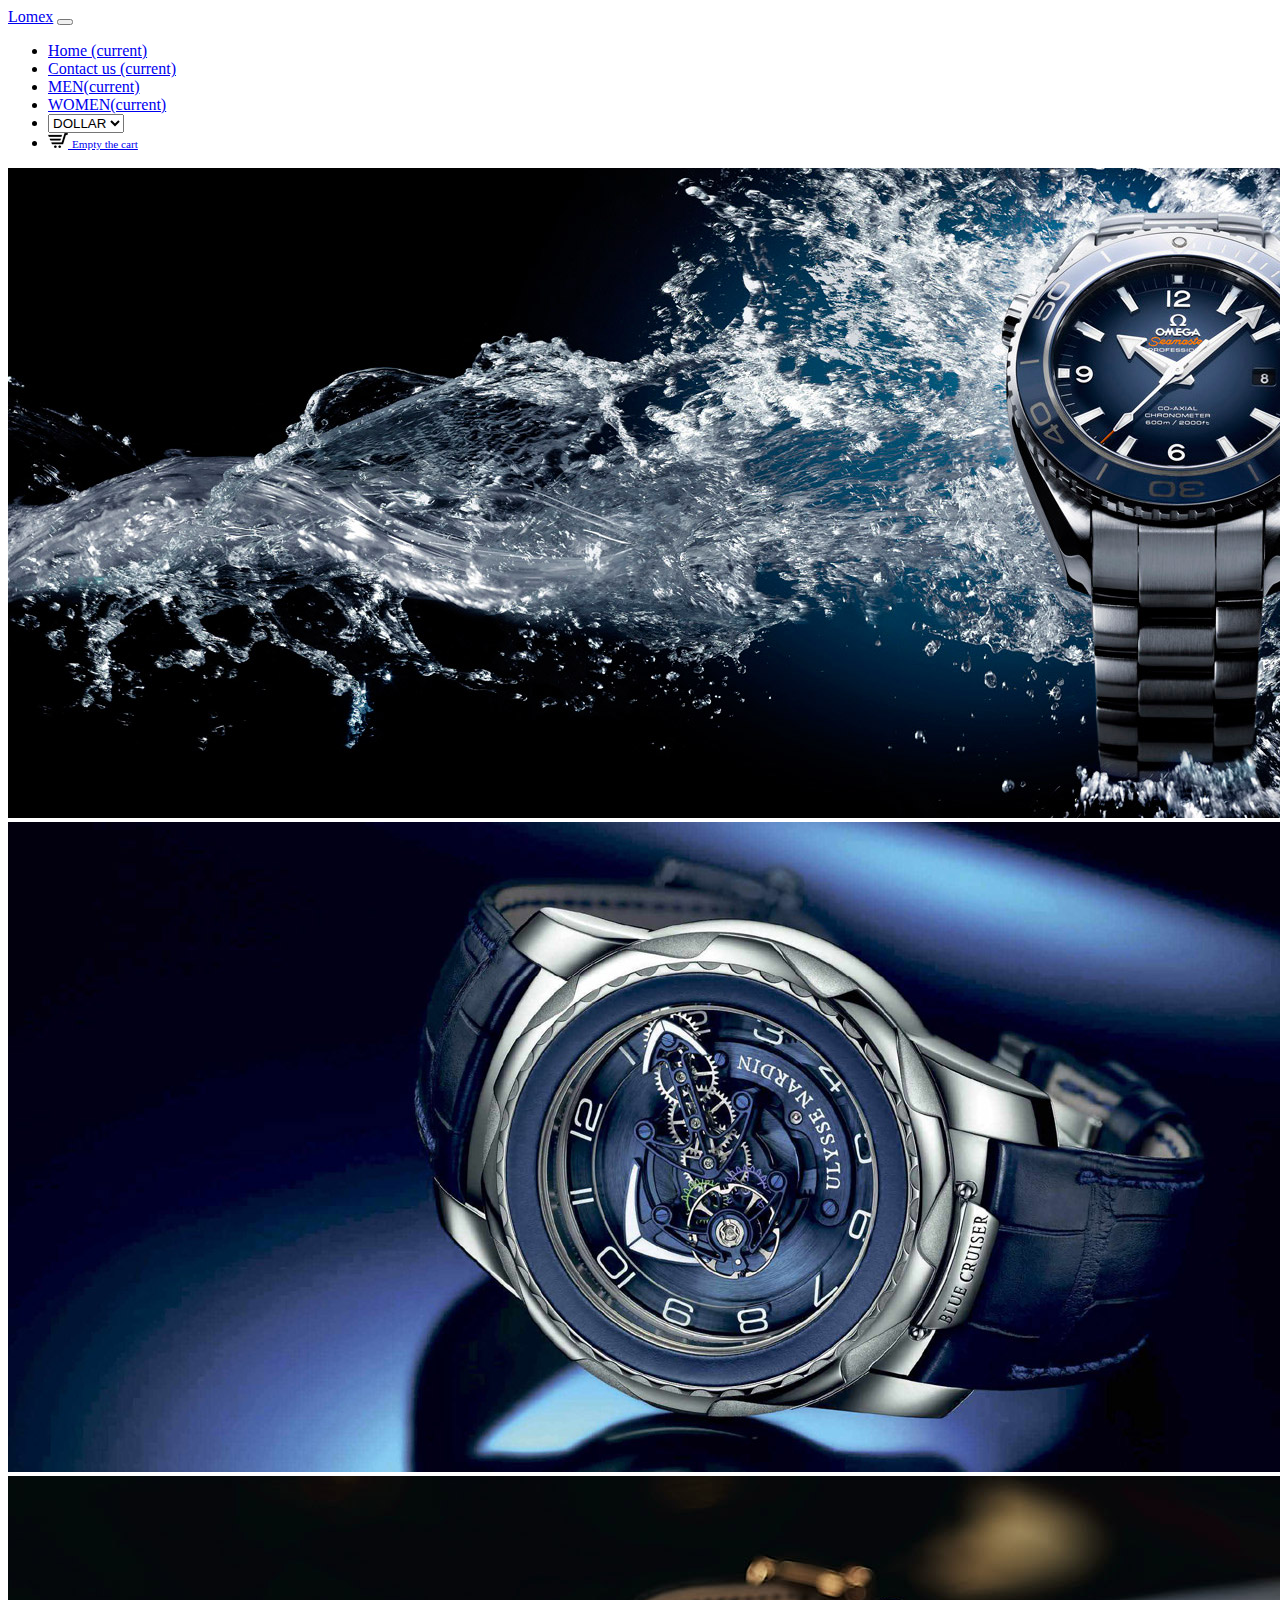
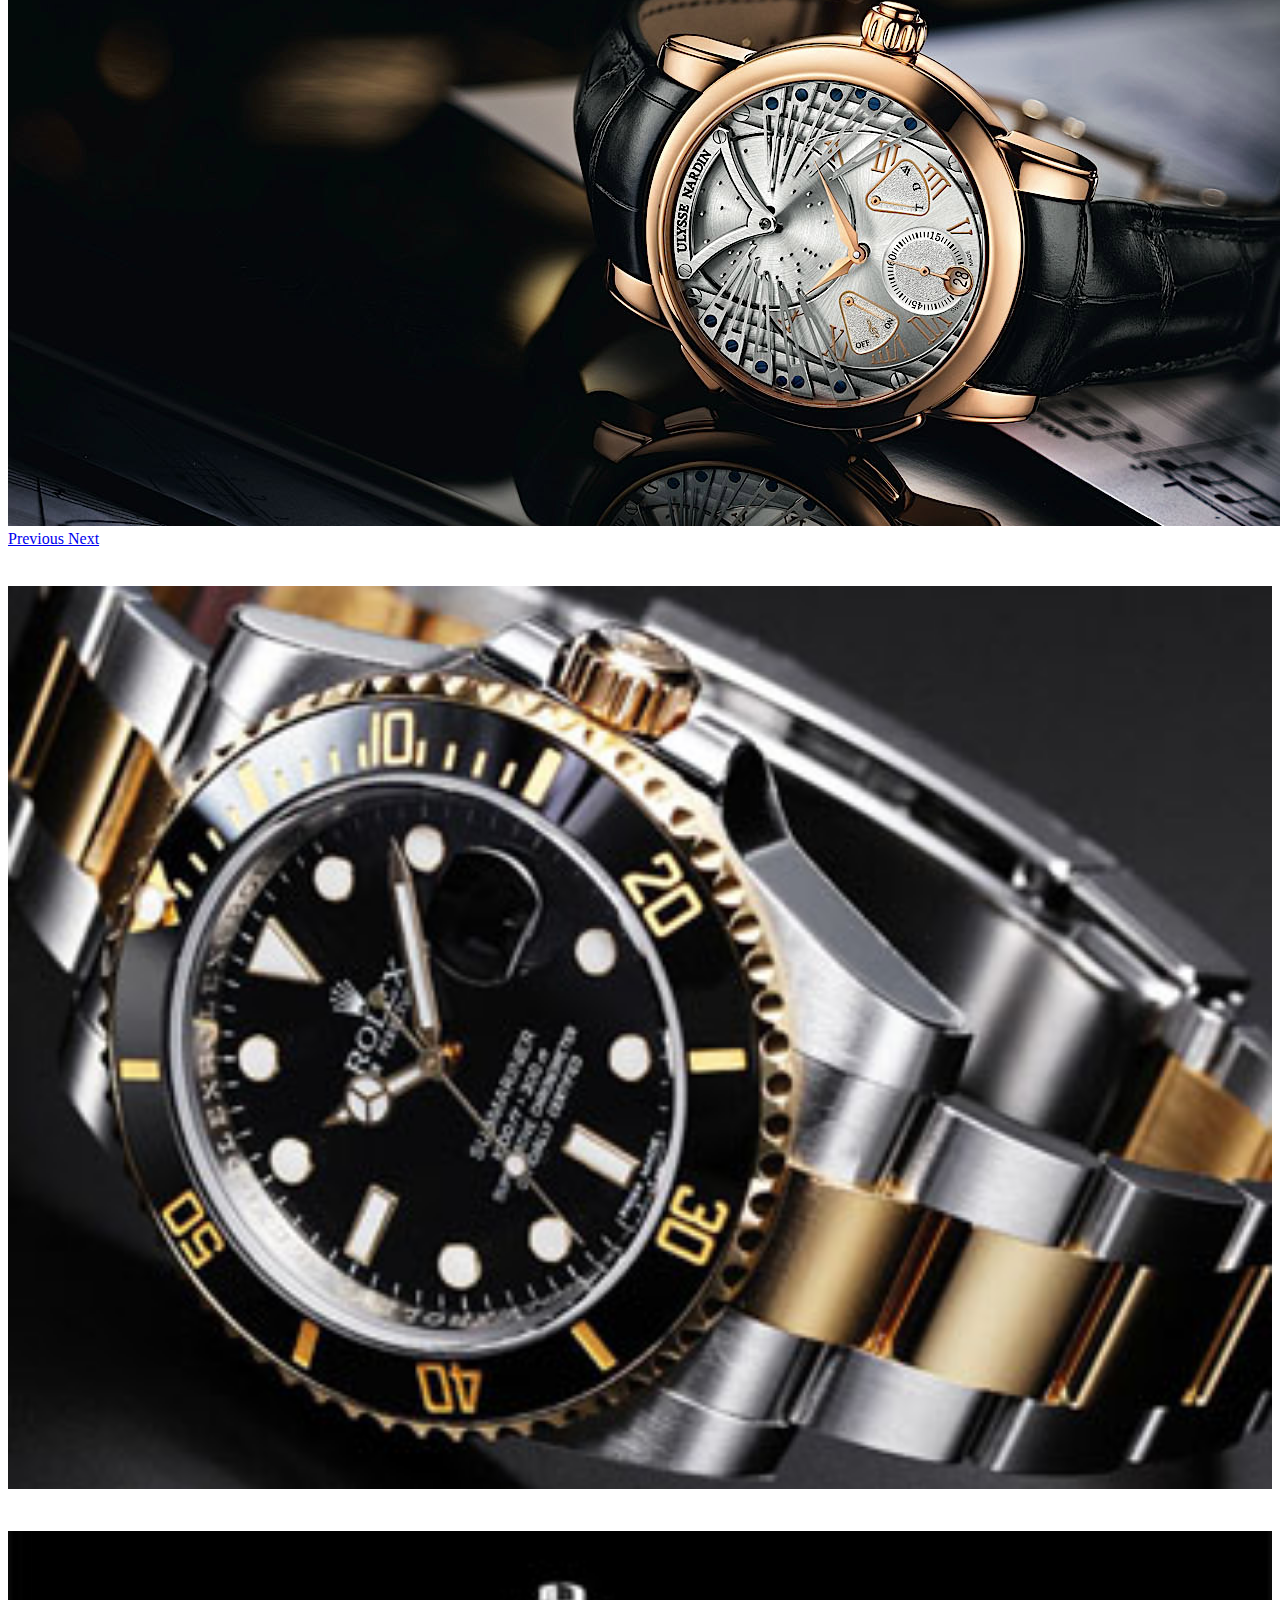
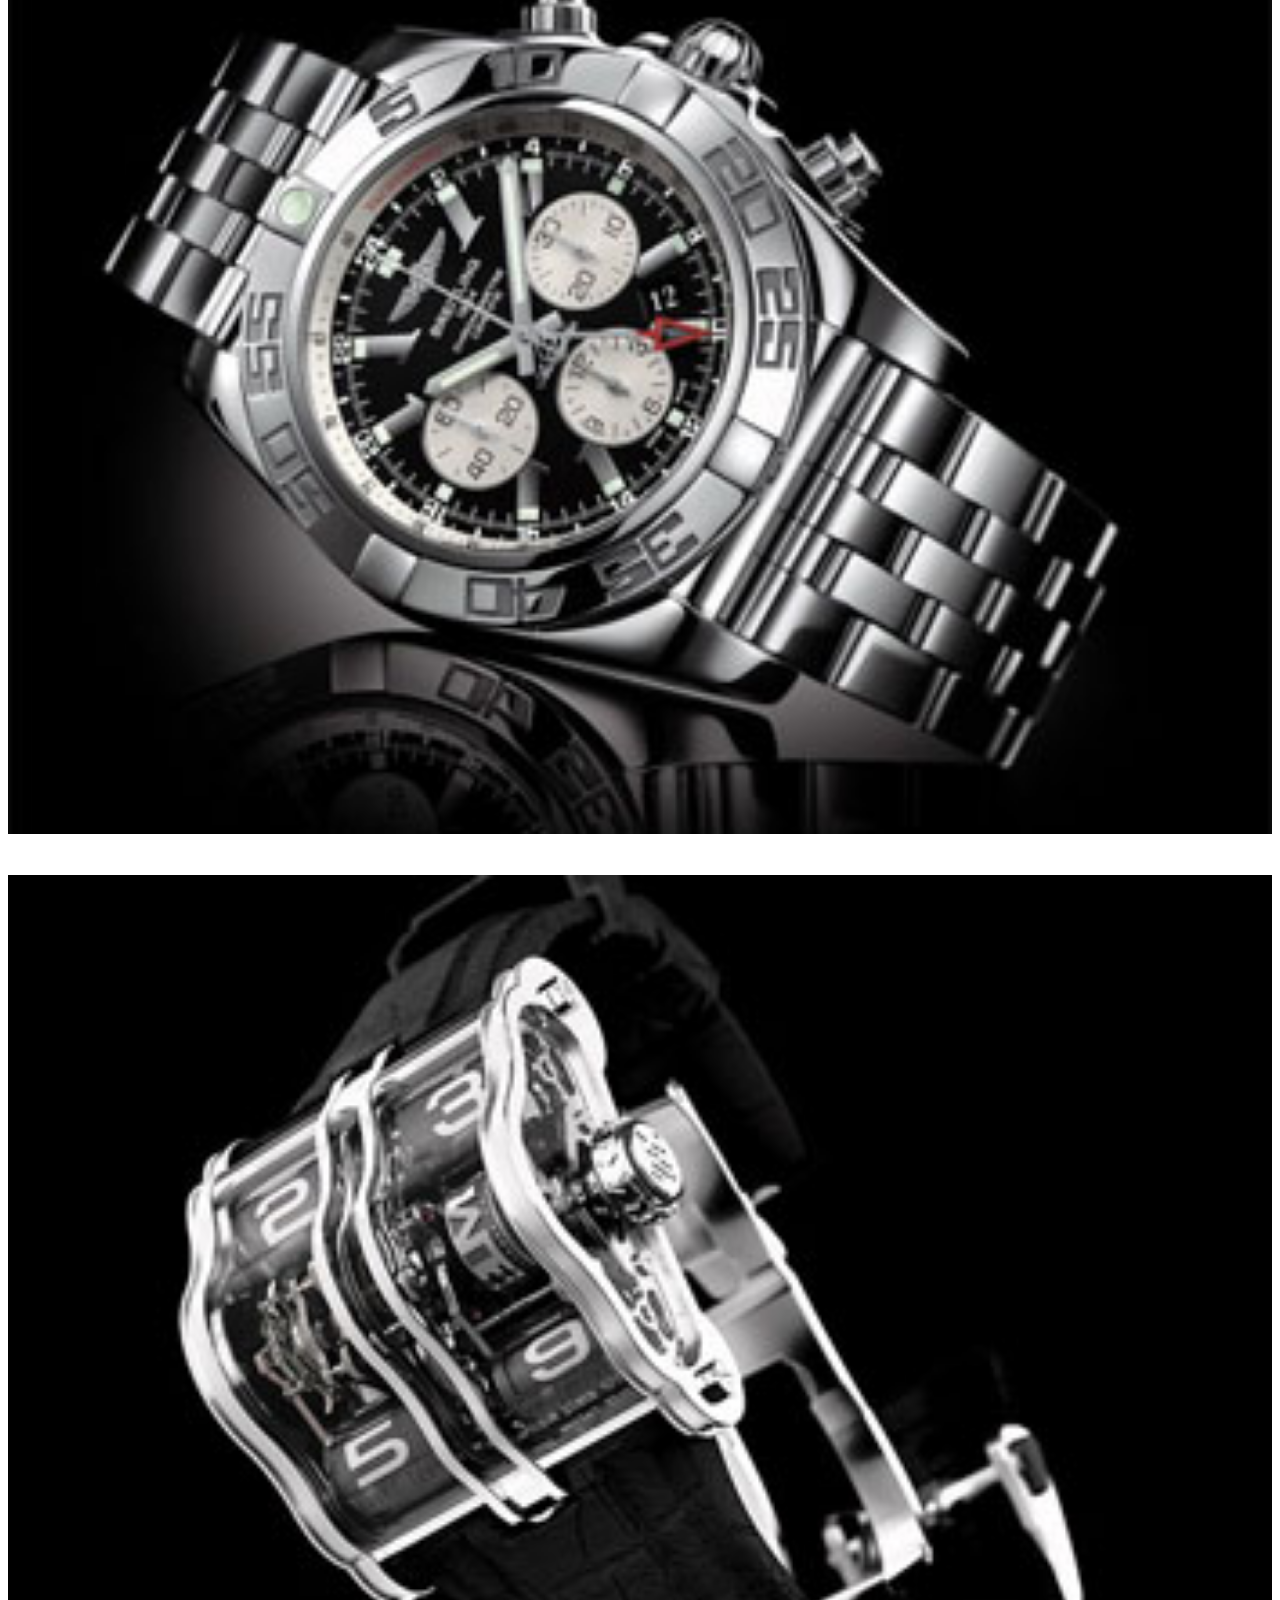
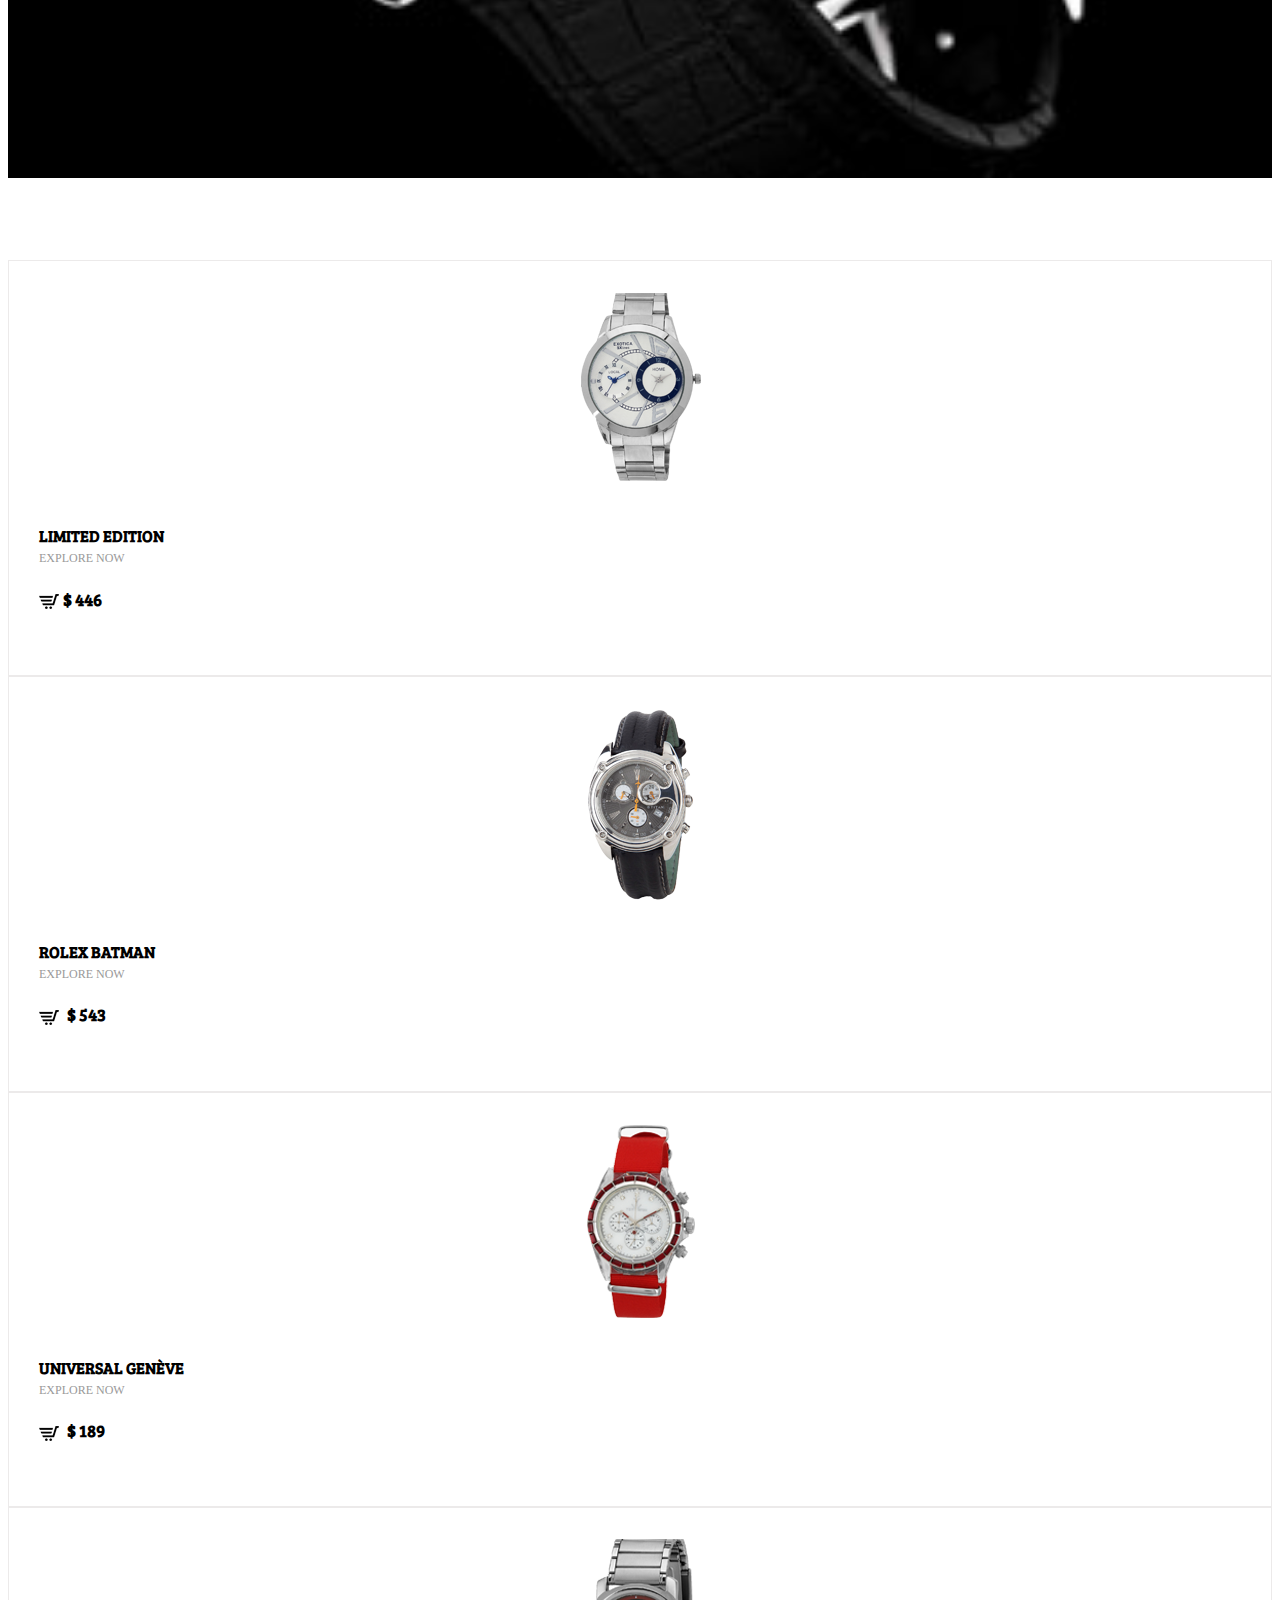
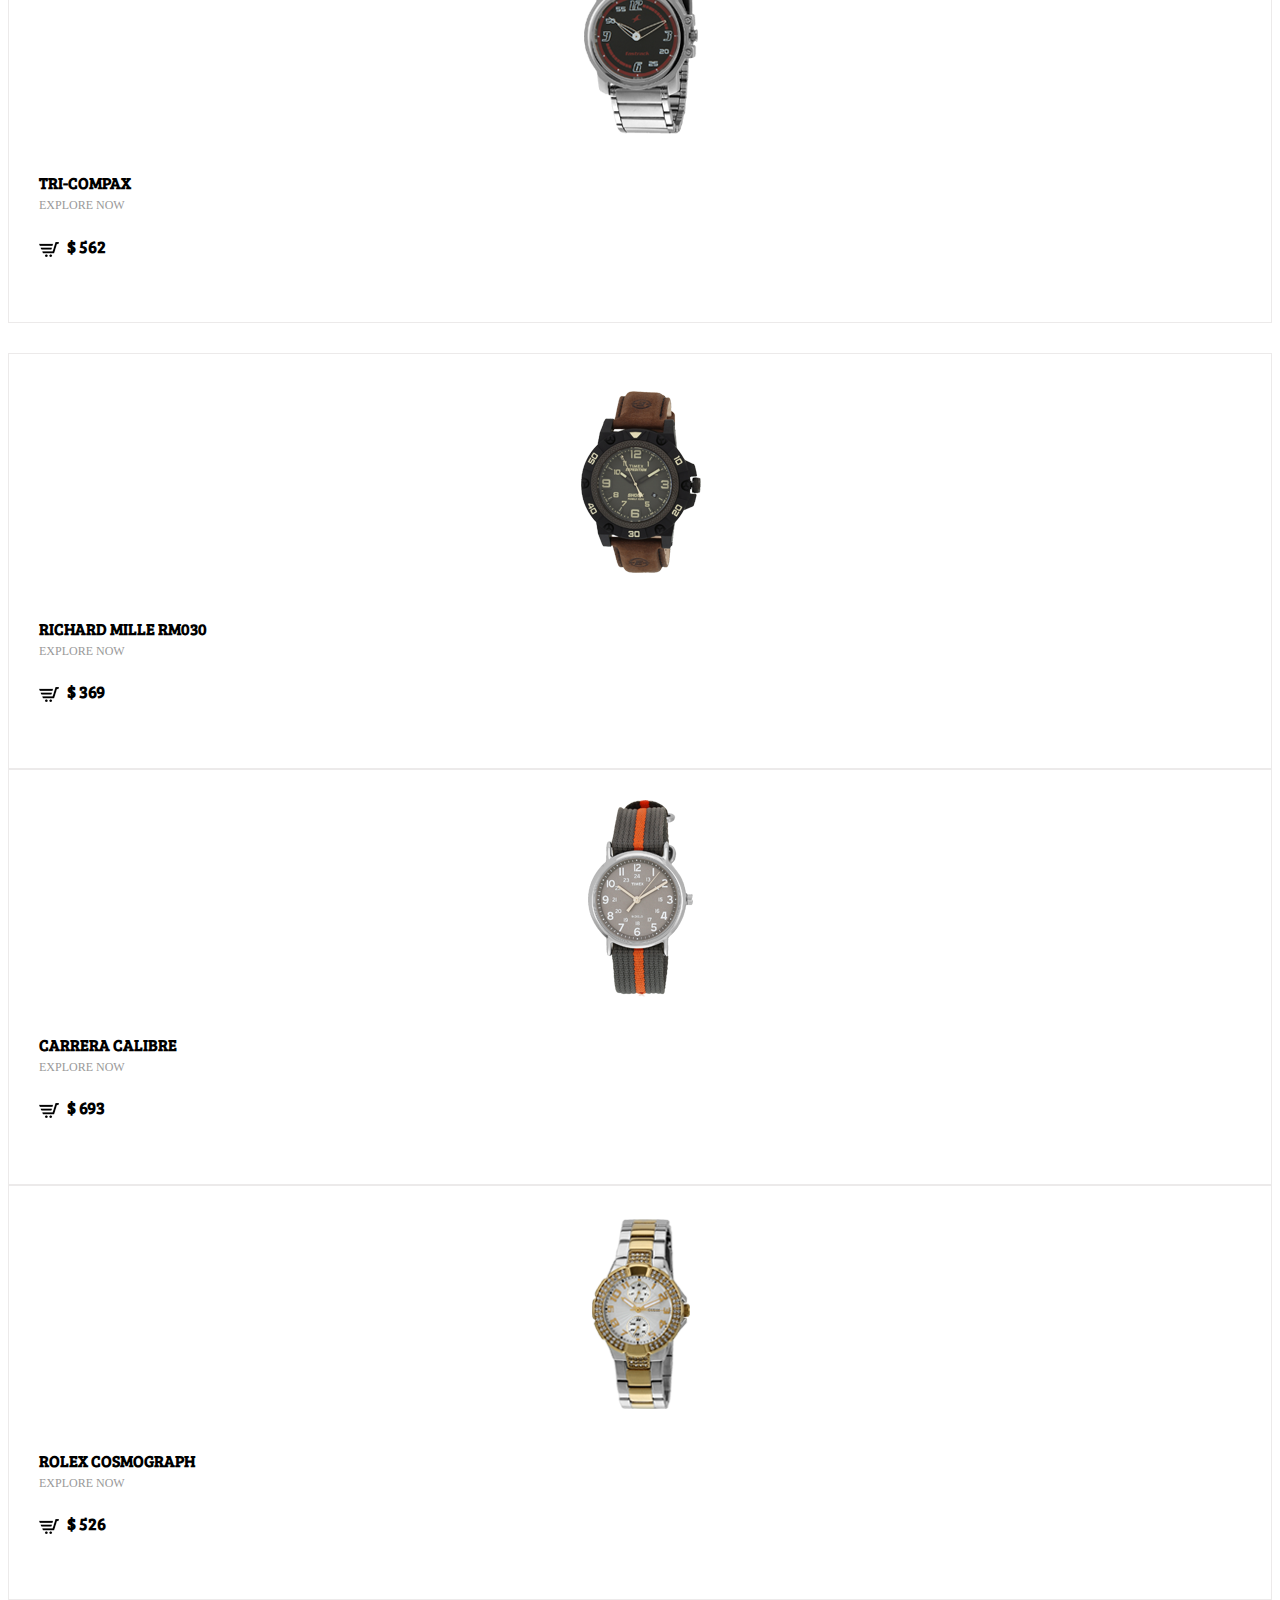
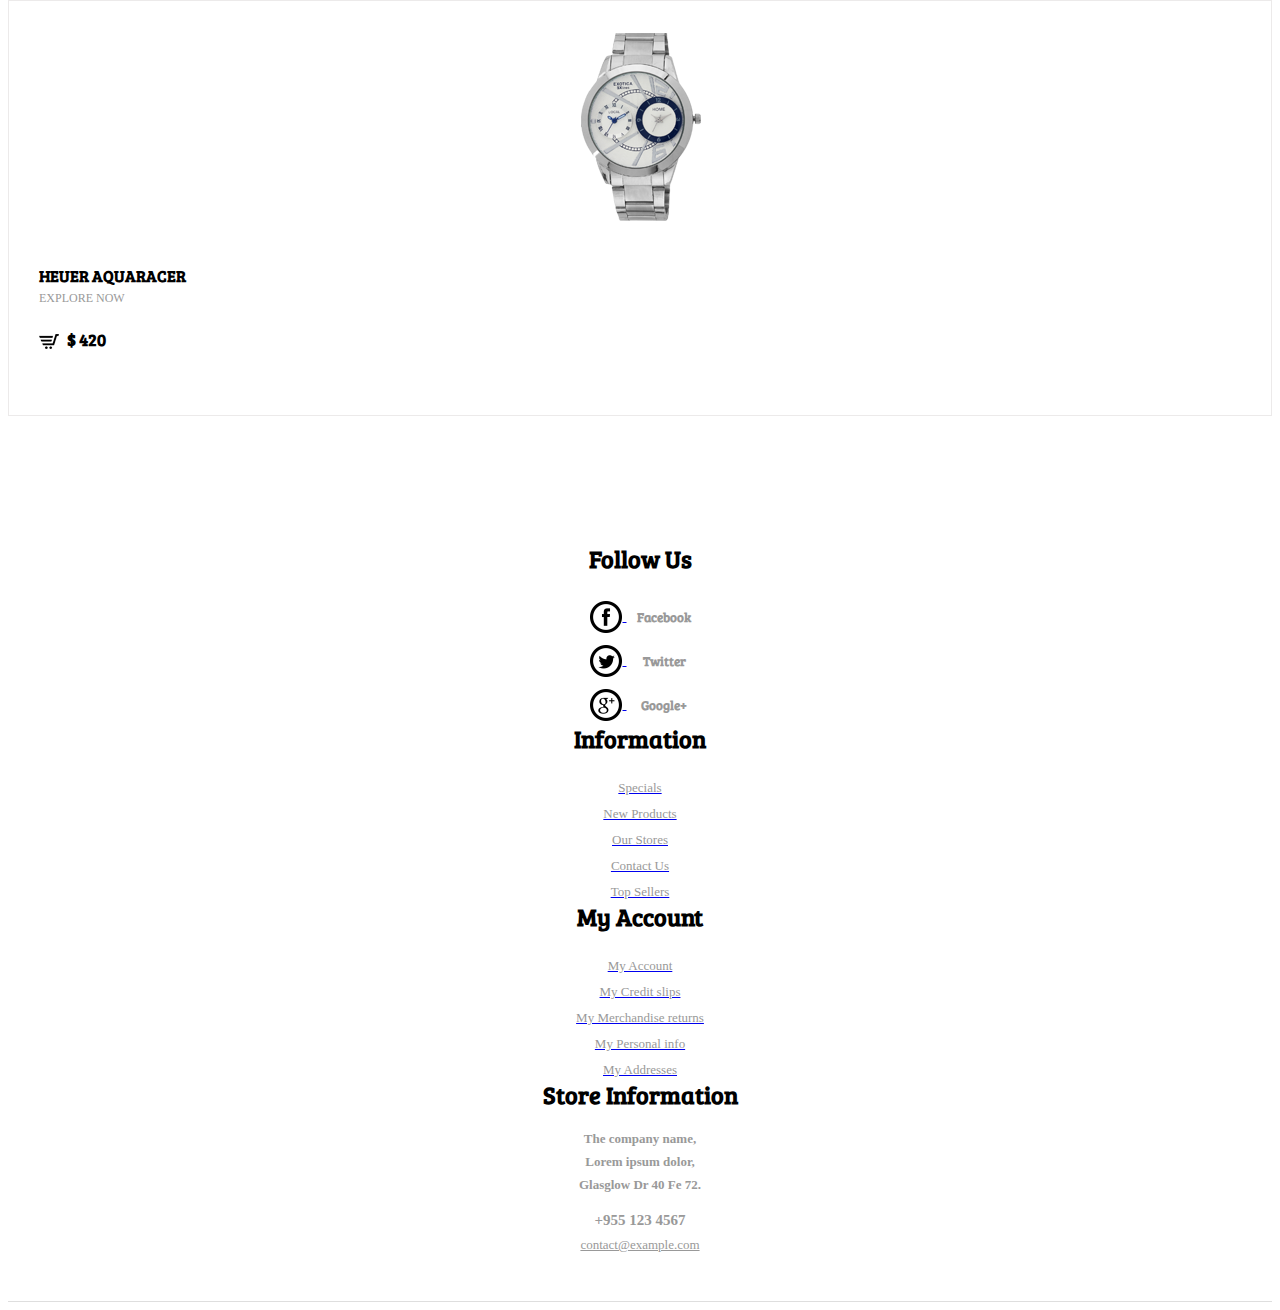
<file: index.html>
<!doctype html>
<html lang="en">

<head>
  <!-- Required meta tags -->
  <meta charset="utf-8">
  <meta name="viewport" content="width=device-width, initial-scale=1, shrink-to-fit=no">
  <!-- favicon -->
  <link rel="icon" href="images/favicon.ico">

  <!-- Bootstrap CSS -->
  <link rel="stylesheet" href="https://cdn.jsdelivr.net/npm/bootstrap@4.5.3/dist/css/bootstrap.min.css" integrity="sha384-TX8t27EcRE3e/ihU7zmQxVncDAy5uIKz4rEkgIXeMed4M0jlfIDPvg6uqKI2xXr2" crossorigin="anonymous">
  <link rel="stylesheet" href="css/style.css">
  <link href="https://fonts.googleapis.com/css2?family=Bree+Serif&display=swap" rel="stylesheet">
  <title>LOMEX</title>
</head>

<body>
  <p class="addcart"></p>

  <nav class="navbar navbar-expand-lg navbar-light bg-light">
    <a class="navbar-brand" href="#">Lomex</a>
    <button class="navbar-toggler" type="button" data-toggle="collapse" data-target="#navbarSupportedContent" aria-controls="navbarSupportedContent" aria-expanded="false" aria-label="Toggle navigation">
      <span class="navbar-toggler-icon"></span>
    </button>

    <div class="collapse navbar-collapse" id="navbarSupportedContent">
      <ul class="navbar-nav ml-auto">
        <li class="nav-item active">
          <a class="nav-link" href="index.html">Home <span class="sr-only">(current)</span></a>
        </li>
        <li class="nav-item active">
          <a class="nav-link" href="contact.html">Contact us <span class="sr-only">(current)</span></a>
        </li>

        <li class="nav-item active">
          <a class="nav-link" href="index.html#scroll">MEN<span class="sr-only">(current)</span></a>
        </li>
        <li class="nav-item active">
          <a class="nav-link"  href="female.html">WOMEN<span class="sr-only">(current)</span></a>
        </li>
        <li class="nav-item dropdown">
          <select class="form-control">
            <option><a href="#" class="dollar">DOLLAR</a></option>
            <option><a href="#" class="rupee">RUPEE</a></option>
          </select>
        </li>
        <li class="nav-item">
          <a class="nav-link" href="#" tabindex="-1"> <img src="images/cart-2.png" alt=""> <span class="showcartvalue"></span> <span class="emptycart">Empty the cart</span> </a>
        </li>
      </ul>

    </div>
  </nav>

  <!-- Carousel -->
  <div id="carouselExampleFade" class="carousel slide carousel-fade" data-ride="carousel" data-interval="1800" data-pause="none">
    <div class="carousel-inner">
      <div class="carousel-item active">
        <img class="d-block w-100" src="images/bnr-1.jpg" alt="First slide">
      </div>
      <div class="carousel-item">
        <img class="d-block w-100" src="images/bnr-2.jpg" alt="Second slide">
      </div>
      <div class="carousel-item">
        <img class="d-block w-100" src="images/bnr-3.jpg" alt="Third slide">
      </div>
    </div>
    <a class="carousel-control-prev control" href="#carouselExampleFade" role="button" data-slide="prev">
      <span class="carousel-control-prev-icon" aria-hidden="true"></span>
      <span class="sr-only">Previous</span>
    </a>
    <a class="carousel-control-next control" href="#carouselExampleFade" role="button" data-slide="next">
      <span class="carousel-control-next-icon" aria-hidden="true"></span>
      <span class="sr-only">Next</span>
    </a>
  </div>

  <!-- Product -->
  <div class="container">
    <div class="row">
      <div class="col-lg-4 col-md-4 col-sm-12 watch">
        <div class="container11">
          <div>
            <div class="jio"><img class="img-responsive imager1" src="images/abt-1.jpg" alt=""></div>
          </div>
          <div class="middle">
            <div class="text">“In Switzerland they had brotherly love, five hundred years of democracy and peace, and what did they produce? The cuckoo clock!” – Graham Greene</div>
          </div>
        </div>
      </div>
      <div class="col-lg-4 col-md-4 col-sm-12 watch">
        <div class="container11">
          <div>
            <div class="jio"><img class="img-responsive imager1" src="images/abt-2.jpg" alt=""></div>
          </div>
          <div class="middle">
            <div class="text">“One can expect an agreement between philosophers sooner than between clocks.” – Seneca</div>
          </div>
        </div>
      </div>
      <div class="col-lg-4 col-md-4 col-sm-12 watch">
        <div class="container11">
          <div>
            <div class="jio"><img class="img-responsive imager1" src="images/abt-3.jpg" alt=""></div>
          </div>
          <div class="middle">
            <div class="text"> “By putting forward the hands of the clock you shall not advance the hour.” – Victor Hugo</div>
          </div>
        </div>
      </div>
    </div>




    <!--product-->
    <div class="product" id="scroll">
      <span class="gender1" style="display:none;">:MEN</span>
      <div class="container">
        <div class="product-top">
          <div class="row product-one">
            <div class="col-md-3 product-left">
              <div class="product-main simpleCart_shelfItem">
                <a href="single.html" class="mask"><img class="img-responsive zoom-img" src="images/p-1.png" alt=""></a>
                <div class="product-bottom">
                  <h3>Limited Edition</h3>
                  <p>Explore Now</p>
                  <h4><a class="item_add" href="#"><i></i></a><span class=" item_price doll">$ 446</span></h4>
                </div>
                <div class="srch">
                  <span>-50%</span>
                </div>
              </div>
            </div>
            <div class="col-md-3 product-left">
              <div class="product-main simpleCart_shelfItem">
                <a href="single.html" class="mask"><img class="img-responsive zoom-img" src="images/p-2.png" alt=""></a>
                <div class="product-bottom">
                  <h3>Rolex Batman</h3>
                  <p>Explore Now</p>
                  <h4><a class="item_add" href="#"><i></i></a> <span class=" item_price doll">$ 543</span></h4>
                </div>
                <div class="srch">
                  <span>-50%</span>
                </div>
              </div>
            </div>
            <div class="col-md-3 product-left">
              <div class="product-main simpleCart_shelfItem">
                <a href="single.html" class="mask"><img class="img-responsive zoom-img" src="images/p-3.png" alt=""></a>
                <div class="product-bottom">
                  <h3>Universal Genève </h3>
                  <p>Explore Now</p>
                  <h4><a class="item_add" href="#"><i></i></a> <span class=" item_price doll">$ 189</span> </h4>
                </div>
                <div class="srch">
                  <span>-50%</span>
                </div>
              </div>
            </div>
            <div class="col-md-3 product-left">
              <div class="product-main simpleCart_shelfItem">
                <a href="single.html" class="mask"><img class="img-responsive zoom-img" src="images/p-4.png" alt=""></a>
                <div class="product-bottom">
                  <h3>Tri-Compax</h3>
                  <p>Explore Now</p>
                  <h4><a class="item_add" href="#"><i></i></a> <span class=" item_price doll">$ 562</span></h4>
                </div>
                <div class="srch">
                  <span>-50%</span>
                </div>
              </div>
            </div>
            <div class="clearfix"></div>
          </div>
          <div class="row product-one">
            <div class="col-md-3 product-left">
              <div class="product-main simpleCart_shelfItem">
                <a href="single.html" class="mask"><img class="img-responsive zoom-img" src="images/p-5.png" alt=""></a>
                <div class="product-bottom">
                  <h3>Richard Mille RM030</h3>
                  <p>Explore Now</p>
                  <h4><a class="item_add" href="#"><i></i></a> <span class=" item_price doll">$ 369</span></h4>
                </div>
                <div class="srch">
                  <span>-50%</span>
                </div>
              </div>
            </div>
            <div class="col-md-3 product-left">
              <div class="product-main simpleCart_shelfItem">
                <a href="single.html" class="mask"><img class="img-responsive zoom-img" src="images/p-6.png" alt=""></a>
                <div class="product-bottom">
                  <h3> Carrera Calibre</h3>
                  <p>Explore Now</p>
                  <h4><a class="item_add" href="#"><i></i></a> <span class=" item_price doll">$ 693</span></h4>
                </div>
                <div class="srch">
                  <span>-50%</span>
                </div>
              </div>
            </div>
            <div class="col-md-3 product-left">
              <div class="product-main simpleCart_shelfItem">
                <a href="single.html" class="mask"><img class="img-responsive zoom-img" src="images/p-7.png" alt=""></a>
                <div class="product-bottom">
                  <h3>Rolex Cosmograph</h3>
                  <p>Explore Now</p>
                  <h4><a class="item_add" href="#"><i></i></a> <span class=" item_price doll">$ 526</span></h4>
                </div>
                <div class="srch">
                  <span>-50%</span>
                </div>
              </div>
            </div>
            <div class="col-md-3 product-left">
              <div class="product-main simpleCart_shelfItem">
                <a href="single.html" class="mask"><img class="img-responsive zoom-img" src="images/p-8.png" alt=""></a>
                <div class="product-bottom">
                  <h3>Heuer Aquaracer</h3>
                  <p>Explore Now</p>
                  <h4><a class="item_add" href="#"><i></i></a> <span class=" item_price doll">$ 420</span></h4>
                </div>
                <div class="srch">
                  <span>-50%</span>
                </div>
              </div>
            </div>
            <div class="clearfix"></div>
          </div>
        </div>
      </div>
    </div>
  </div>




  <!--information-->
  <div class="information">
    <div class="container">
      <div class="row infor-top">
        <div class="col-lg-3 col-md-6 col-sm-6 col-xs-6 infor-left">
          <h3>Follow Us</h3>
          <ul>
            <li><a href="#"><span class="fb"></span>
                <h6 style="width:55px;">Facebook</h6>
              </a></li>
            <li><a href="#"><span class="twit"></span>
                <h6 style="width:55px;">Twitter</h6>
              </a></li>
            <li><a href="#"><span class="google"></span>
                <h6 style="width:55px;">Google+</h6>
              </a></li>
          </ul>
        </div>
        <div class="col-lg-3 col-md-6 col-sm-6 col-xs-6 infor-left">
          <h3>Information</h3>
          <ul>
            <li><a href="#">
                <p>Specials</p>
              </a></li>
            <li><a href="#">
                <p>New Products</p>
              </a></li>
            <li><a href="#">
                <p>Our Stores</p>
              </a></li>
            <li><a href="contact.html">
                <p>Contact Us</p>
              </a></li>
            <li><a href="#">
                <p>Top Sellers</p>
              </a></li>
          </ul>
        </div>
        <div class="col-lg-3 col-md-6 col-sm-6 col-xs-6 infor-left">
          <h3>My Account</h3>
          <ul>
            <li><a href="account.html">
                <p>My Account</p>
              </a></li>
            <li><a href="#">
                <p>My Credit slips</p>
              </a></li>
            <li><a href="#">
                <p>My Merchandise returns</p>
              </a></li>
            <li><a href="#">
                <p>My Personal info</p>
              </a></li>
            <li><a href="#">
                <p>My Addresses</p>
              </a></li>
          </ul>
        </div>
        <div class="col-lg-3 col-md-6 col-sm-6 col-xs-6 infor-left">
          <h3>Store Information</h3>
          <h4>The company name,
            <span>Lorem ipsum dolor,</span>
            Glasglow Dr 40 Fe 72.</h4>
          <h5>+955 123 4567</h5>
          <p><a href="mailto:example@email.com">contact@example.com</a></p>
        </div>
        <div class="clearfix"></div>
      </div>
    </div>
  </div>


  <script src="https://code.jquery.com/jquery-3.5.1.slim.min.js" integrity="sha384-DfXdz2htPH0lsSSs5nCTpuj/zy4C+OGpamoFVy38MVBnE+IbbVYUew+OrCXaRkfj" crossorigin="anonymous"></script>
  <script src="https://cdn.jsdelivr.net/npm/bootstrap@4.5.3/dist/js/bootstrap.bundle.min.js" integrity="sha384-ho+j7jyWK8fNQe+A12Hb8AhRq26LrZ/JpcUGGOn+Y7RsweNrtN/tE3MoK7ZeZDyx" crossorigin="anonymous"></script>
  <script src="https://ajax.googleapis.com/ajax/libs/jquery/3.5.1/jquery.min.js"></script>
  <script src="javascript/index.js" charset="utf-8"></script>
</body>

</html>
</file>
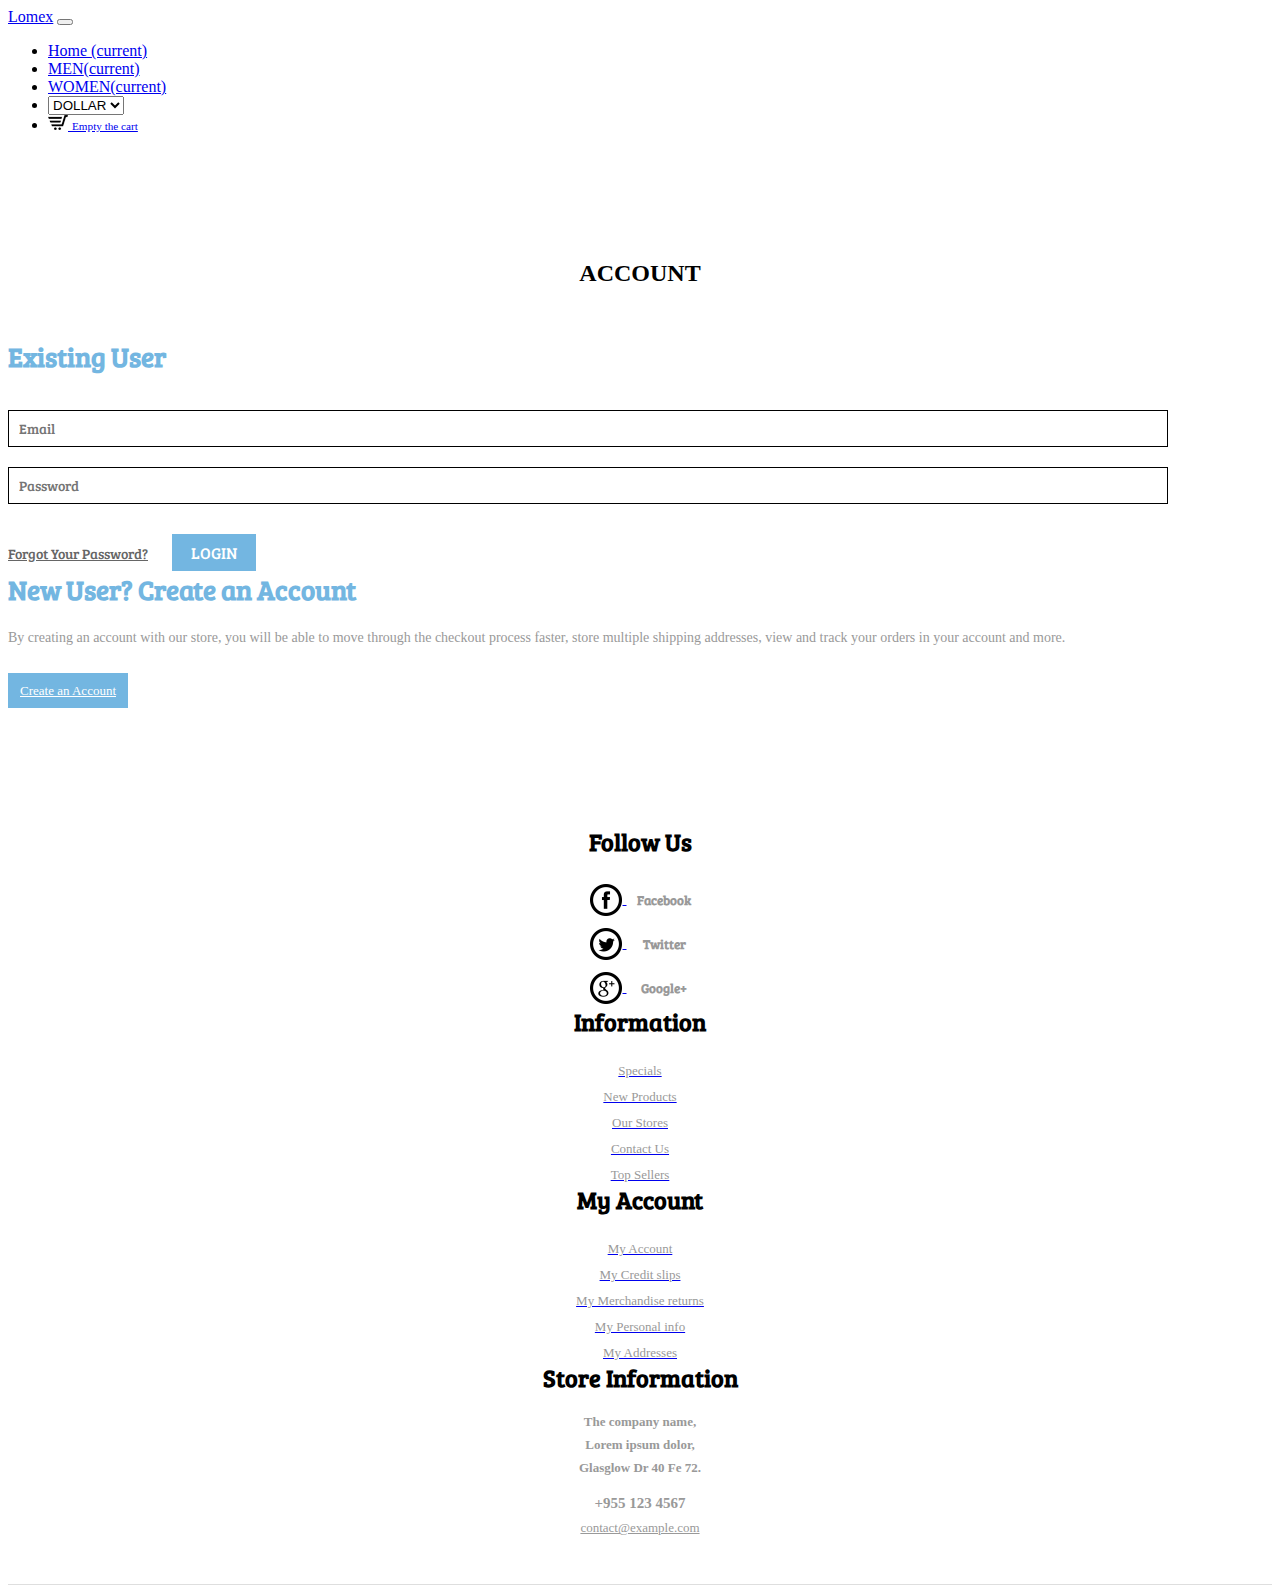
<file: account.html>
<!doctype html>
<html lang="en">

<head>
  <!-- Required meta tags -->
  <meta charset="utf-8">
  <meta name="viewport" content="width=device-width, initial-scale=1, shrink-to-fit=no">
  <!-- favicon -->
  <link rel="icon" href="images/favicon.ico">

  <!-- Bootstrap CSS -->
  <link rel="stylesheet" href="https://cdn.jsdelivr.net/npm/bootstrap@4.5.3/dist/css/bootstrap.min.css" integrity="sha384-TX8t27EcRE3e/ihU7zmQxVncDAy5uIKz4rEkgIXeMed4M0jlfIDPvg6uqKI2xXr2" crossorigin="anonymous">
  <link rel="stylesheet" href="css/style.css">
  <link href="https://fonts.googleapis.com/css2?family=Bree+Serif&display=swap" rel="stylesheet">
  <title>LOMEX</title>
</head>

<body>
  <p class="addcart"></p>

  <nav class="navbar navbar-expand-lg navbar-light bg-light">
    <a class="navbar-brand" href="#">Lomex</a>
    <button class="navbar-toggler" type="button" data-toggle="collapse" data-target="#navbarSupportedContent" aria-controls="navbarSupportedContent" aria-expanded="false" aria-label="Toggle navigation">
      <span class="navbar-toggler-icon"></span>
    </button>

    <div class="collapse navbar-collapse" id="navbarSupportedContent">
      <ul class="navbar-nav ml-auto">
        <li class="nav-item active">
          <a class="nav-link" href="index.html">Home <span class="sr-only">(current)</span></a>
        </li>

        <li class="nav-item active">
          <a class="nav-link" href="index.html#scroll">MEN<span class="sr-only">(current)</span></a>
        </li>
        <li class="nav-item active">
          <a class="nav-link" href="female.html">WOMEN<span class="sr-only">(current)</span></a>
        </li>
        <li class="nav-item dropdown">
          <select class="form-control">
            <option><a href="#" class="dollar">DOLLAR</a></option>
            <option><a href="#" class="rupee">RUPEE</a></option>
          </select>
        </li>
        <li class="nav-item">
          <a class="nav-link" href="#" tabindex="-1"> <img src="images/cart-2.png" alt=""> <span class="showcartvalue"></span> <span class="emptycart">Empty the cart</span> </a>
        </li>
      </ul>

    </div>
  </nav>




  <div class="container" style="margin-top:10%;margin-bottom:10%;">
    <div class="account-top heading">
      <h2>ACCOUNT</h2>
    </div>
    <div class="row account-main ">
      <div class="col-md-6 account-left">
        <h3>Existing User</h3>
        <div class="account-bottom">
          <input placeholder="Email" type="text" tabindex="3" required="">
          <input placeholder="Password" type="password" tabindex="4" required="">
          <div class="address">
            <a class="forgot" href="#">Forgot Your Password?</a>
            <input type="submit" value="Login">
          </div>
        </div>
      </div>
      <div class="col-md-6 account-right account-left">
        <h3>New User? Create an Account</h3>
        <p>By creating an account with our store, you will be able to move through the checkout process faster, store multiple shipping addresses, view and track your orders in your account and more.</p>
        <a href="register.html">Create an Account</a>
      </div>
      <div class="clearfix"></div>
    </div>
  </div>

  <!-- Information -->
  <div class="information">
    <div class="container">
      <div class="row infor-top">
        <div class="col-lg-3 col-md-6 col-sm-6 col-xs-6 infor-left">
          <h3>Follow Us</h3>
          <ul>
            <li><a href="#"><span class="fb"></span>
                <h6 style="width:55px;">Facebook</h6>
              </a></li>
            <li><a href="#"><span class="twit"></span>
                <h6 style="width:55px;">Twitter</h6>
              </a></li>
            <li><a href="#"><span class="google"></span>
                <h6 style="width:55px;">Google+</h6>
              </a></li>
          </ul>
        </div>
        <div class="col-lg-3 col-md-6 col-sm-6 col-xs-6 infor-left">
          <h3>Information</h3>
          <ul>
            <li><a href="#">
                <p>Specials</p>
              </a></li>
            <li><a href="#">
                <p>New Products</p>
              </a></li>
            <li><a href="#">
                <p>Our Stores</p>
              </a></li>
            <li><a href="contact.html">
                <p>Contact Us</p>
              </a></li>
            <li><a href="#">
                <p>Top Sellers</p>
              </a></li>
          </ul>
        </div>
        <div class="col-lg-3 col-md-6 col-sm-6 col-xs-6 infor-left">
          <h3>My Account</h3>
          <ul>

            <li><a href="account.html">
                <p>My Account</p>
              </a></li>
            <li><a href="#">
                <p>My Credit slips</p>
              </a></li>
            <li><a href="#">
                <p>My Merchandise returns</p>
              </a></li>
            <li><a href="#">
                <p>My Personal info</p>
              </a></li>
            <li><a href="#">
                <p>My Addresses</p>
              </a></li>
          </ul>
        </div>
        <div class="col-lg-3 col-md-6 col-sm-6 col-xs-6 infor-left">
          <h3>Store Information</h3>
          <h4>The company name,
            <span>Lorem ipsum dolor,</span>
            Glasglow Dr 40 Fe 72.</h4>
          <h5>+955 123 4567</h5>
          <p><a href="mailto:example@email.com">contact@example.com</a></p>
        </div>
        <div class="clearfix"></div>
      </div>
    </div>
  </div>


  <script src="https://code.jquery.com/jquery-3.5.1.slim.min.js" integrity="sha384-DfXdz2htPH0lsSSs5nCTpuj/zy4C+OGpamoFVy38MVBnE+IbbVYUew+OrCXaRkfj" crossorigin="anonymous"></script>
  <script src="https://cdn.jsdelivr.net/npm/bootstrap@4.5.3/dist/js/bootstrap.bundle.min.js" integrity="sha384-ho+j7jyWK8fNQe+A12Hb8AhRq26LrZ/JpcUGGOn+Y7RsweNrtN/tE3MoK7ZeZDyx" crossorigin="anonymous"></script>
  <script src="https://ajax.googleapis.com/ajax/libs/jquery/3.5.1/jquery.min.js"></script>
  <script src="javascript/index.js" charset="utf-8"></script>
</body>

</html>
</file>
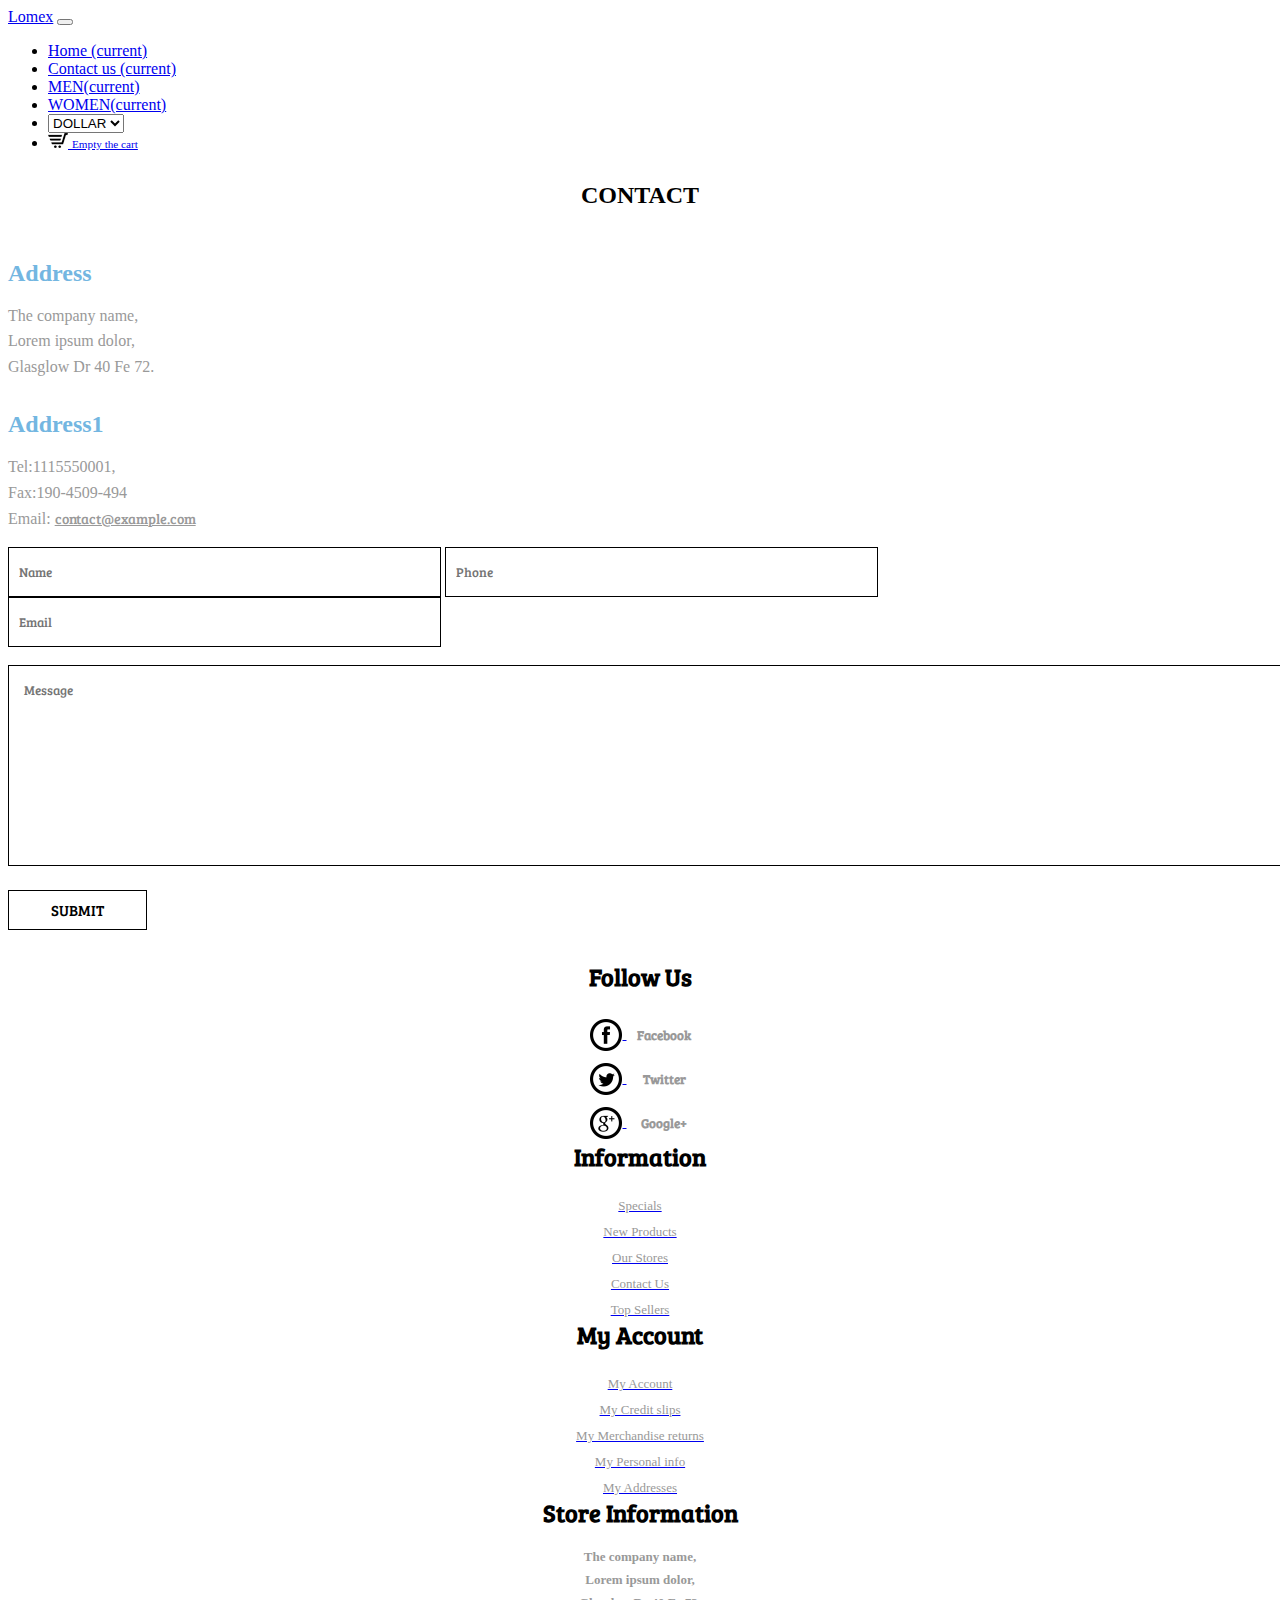
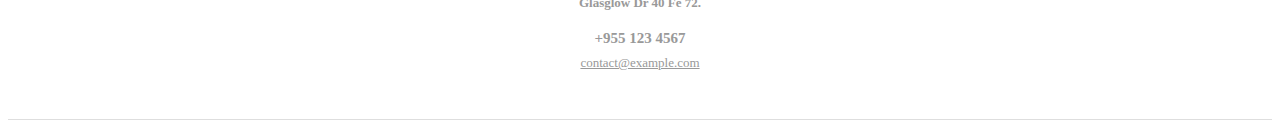
<file: contact.html>
<!doctype html>
<html lang="en">

<head>
  <!-- Required meta tags -->
  <meta charset="utf-8">
  <meta name="viewport" content="width=device-width, initial-scale=1, shrink-to-fit=no">
  <!-- favicon -->
  <link rel="icon" href="images/favicon.ico">

  <!-- Bootstrap CSS -->
  <link rel="stylesheet" href="https://cdn.jsdelivr.net/npm/bootstrap@4.5.3/dist/css/bootstrap.min.css" integrity="sha384-TX8t27EcRE3e/ihU7zmQxVncDAy5uIKz4rEkgIXeMed4M0jlfIDPvg6uqKI2xXr2" crossorigin="anonymous">
  <link rel="stylesheet" href="css/style.css">
  <link href="https://fonts.googleapis.com/css2?family=Bree+Serif&display=swap" rel="stylesheet">
  <title>LOMEX</title>
</head>

<body>
  <p class="addcart"></p>

  <nav class="navbar navbar-expand-lg navbar-light bg-light">
    <a class="navbar-brand" href="#">Lomex</a>
    <button class="navbar-toggler" type="button" data-toggle="collapse" data-target="#navbarSupportedContent" aria-controls="navbarSupportedContent" aria-expanded="false" aria-label="Toggle navigation">
      <span class="navbar-toggler-icon"></span>
    </button>

    <div class="collapse navbar-collapse" id="navbarSupportedContent">
      <ul class="navbar-nav ml-auto">
        <li class="nav-item active">
          <a class="nav-link" href="index.html">Home <span class="sr-only">(current)</span></a>
        </li>
        <li class="nav-item active">
          <a class="nav-link" href="contact.html">Contact us <span class="sr-only">(current)</span></a>
        </li>
        <li class="nav-item active">
          <a class="nav-link" href="index.html#scroll">MEN<span class="sr-only">(current)</span></a>
        </li>
        <li class="nav-item active">
          <a class="nav-link" href="female.html">WOMEN<span class="sr-only">(current)</span></a>
        </li>
        <li class="nav-item dropdown">
          <select class="form-control">
            <option><a href="#" class="dollar">DOLLAR</a></option>
            <option><a href="#" class="rupee">RUPEE</a></option>
          </select>
        </li>
        <li class="nav-item">
          <a class="nav-link" href="#" tabindex="-1"> <img src="images/cart-2.png" alt=""> <span class="showcartvalue"></span> <span class="emptycart">Empty the cart</span> </a>
        </li>
      </ul>

    </div>
  </nav>




  <!-- Contact -->
  <div class="container">
    <div class="contact-top heading">
      <h2>CONTACT</h2>
    </div>
    <div class="row contact-text">
      <div class="col-md-3 contact-left">
        <div class="address">
          <h5>Address</h5>
          <p>The company name,
            <span>Lorem ipsum dolor,</span>
            Glasglow Dr 40 Fe 72.</p>
        </div>
        <div class="address">
          <h5>Address1</h5>
          <p>Tel:1115550001,
            <span>Fax:190-4509-494</span>
            Email: <a href="mailto:example@email.com">contact@example.com</a></p>
        </div>
      </div>
      <div class="col-md-9 contact-right">
        <form>
          <input type="text" placeholder="Name">
          <input type="text" placeholder="Phone">
          <input type="text" placeholder="Email">
          <textarea placeholder="Message" required=""></textarea>
          <div class="submit-btn">
            <input type="submit" value="SUBMIT">
          </div>
        </form>
      </div>
      <div class="clearfix"></div>
    </div>
  </div>


  <!-- Information -->
  <div class="information">
    <div class="container">
      <div class="row infor-top">
        <div class="col-lg-3 col-md-6 col-sm-6 col-xs-6 infor-left">
          <h3>Follow Us</h3>
          <ul>
            <li><a href="#"><span class="fb"></span>
                <h6 style="width:55px;">Facebook</h6>
              </a></li>
            <li><a href="#"><span class="twit"></span>
                <h6 style="width:55px;">Twitter</h6>
              </a></li>
            <li><a href="#"><span class="google"></span>
                <h6 style="width:55px;">Google+</h6>
              </a></li>
          </ul>
        </div>
        <div class="col-lg-3 col-md-6 col-sm-6 col-xs-6 infor-left">
          <h3>Information</h3>
          <ul>
            <li><a href="#">
                <p>Specials</p>
              </a></li>
            <li><a href="#">
                <p>New Products</p>
              </a></li>
            <li><a href="#">
                <p>Our Stores</p>
              </a></li>
            <li><a href="contact.html">
                <p>Contact Us</p>
              </a></li>
            <li><a href="#">
                <p>Top Sellers</p>
              </a></li>
          </ul>
        </div>
        <div class="col-lg-3 col-md-6 col-sm-6 col-xs-6 infor-left">
          <h3>My Account</h3>
          <ul>

            <li><a href="account.html">
                <p>My Account</p>
              </a></li>
            <li><a href="#">
                <p>My Credit slips</p>
              </a></li>
            <li><a href="#">
                <p>My Merchandise returns</p>
              </a></li>
            <li><a href="#">
                <p>My Personal info</p>
              </a></li>
            <li><a href="#">
                <p>My Addresses</p>
              </a></li>
          </ul>
        </div>
        <div class="col-lg-3 col-md-6 col-sm-6 col-xs-6 infor-left">
          <h3>Store Information</h3>
          <h4>The company name,
            <span>Lorem ipsum dolor,</span>
            Glasglow Dr 40 Fe 72.</h4>
          <h5>+955 123 4567</h5>
          <p><a href="mailto:example@email.com">contact@example.com</a></p>
        </div>
        <div class="clearfix"></div>
      </div>
    </div>
  </div>


  <script src="https://code.jquery.com/jquery-3.5.1.slim.min.js" integrity="sha384-DfXdz2htPH0lsSSs5nCTpuj/zy4C+OGpamoFVy38MVBnE+IbbVYUew+OrCXaRkfj" crossorigin="anonymous"></script>
  <script src="https://cdn.jsdelivr.net/npm/bootstrap@4.5.3/dist/js/bootstrap.bundle.min.js" integrity="sha384-ho+j7jyWK8fNQe+A12Hb8AhRq26LrZ/JpcUGGOn+Y7RsweNrtN/tE3MoK7ZeZDyx" crossorigin="anonymous"></script>
  <script src="https://ajax.googleapis.com/ajax/libs/jquery/3.5.1/jquery.min.js"></script>
  <script src="javascript/index.js" charset="utf-8"></script>
</body>

</html>
</file>
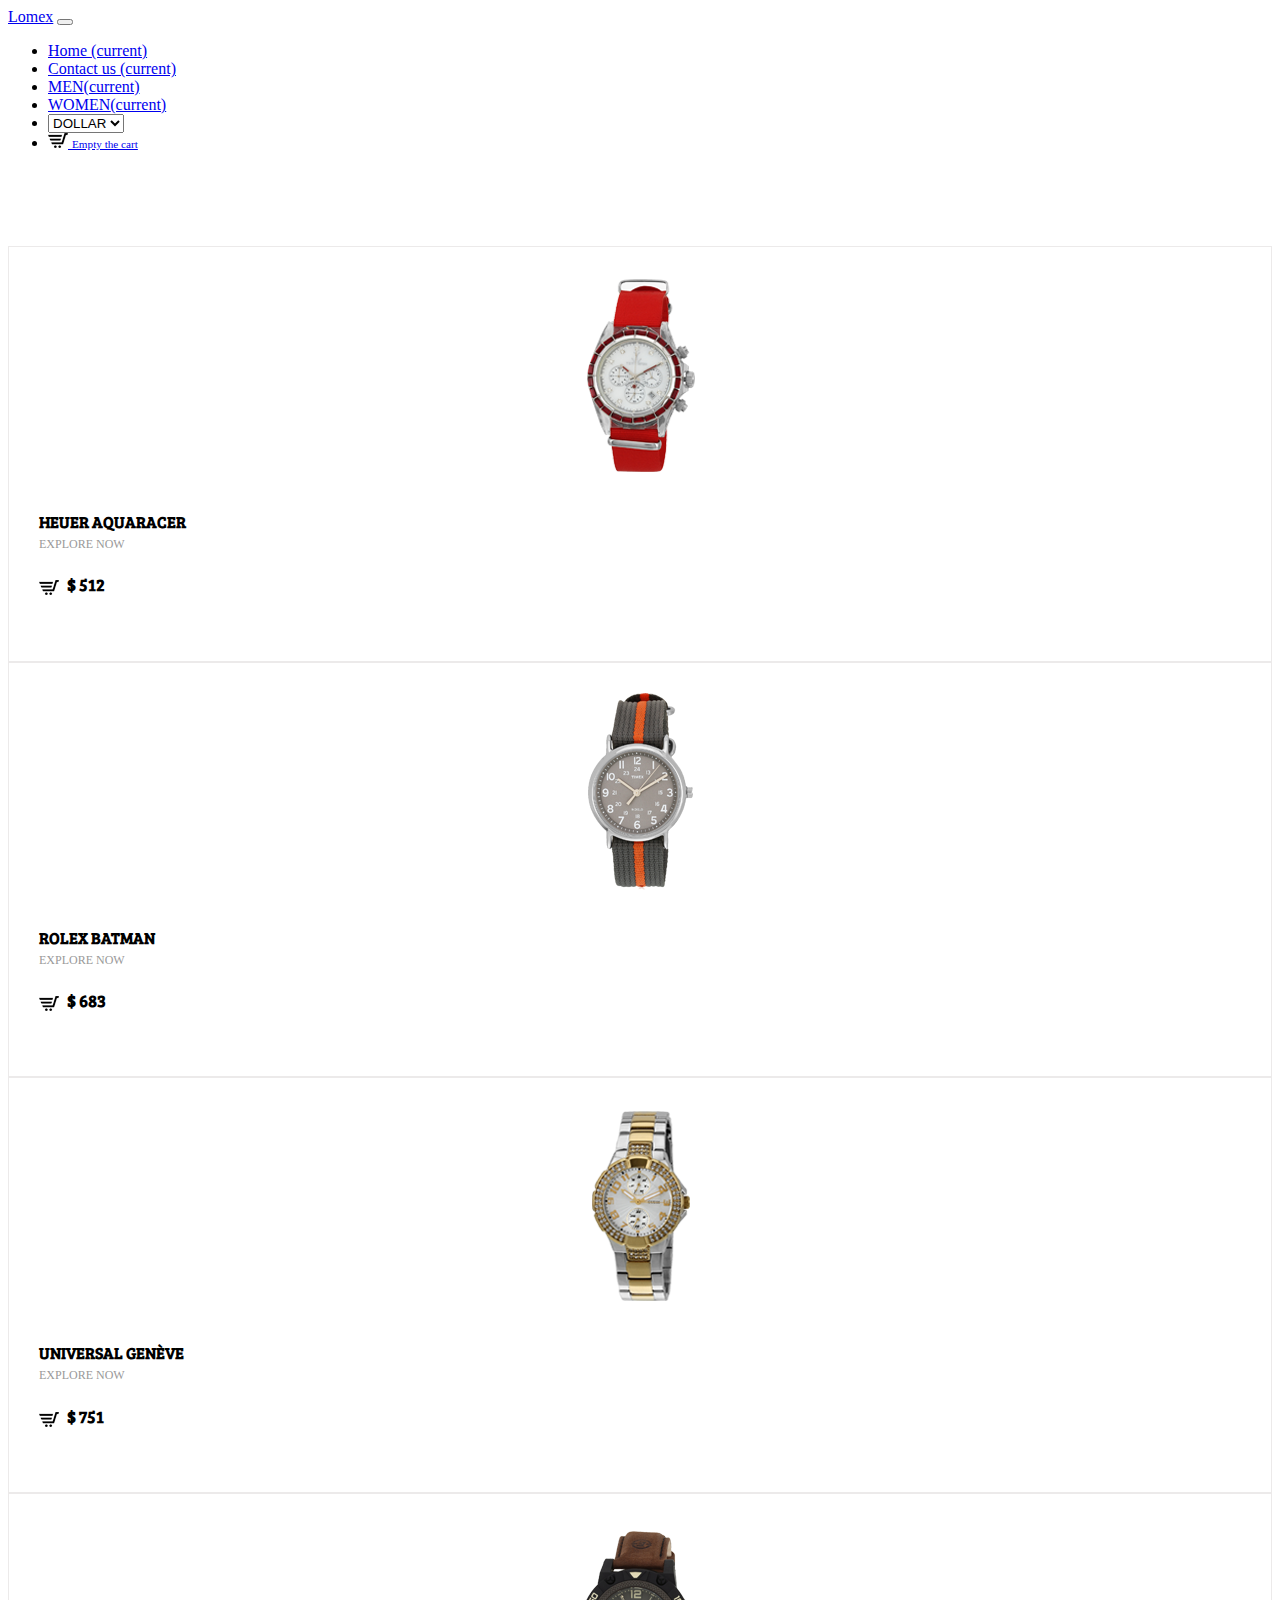
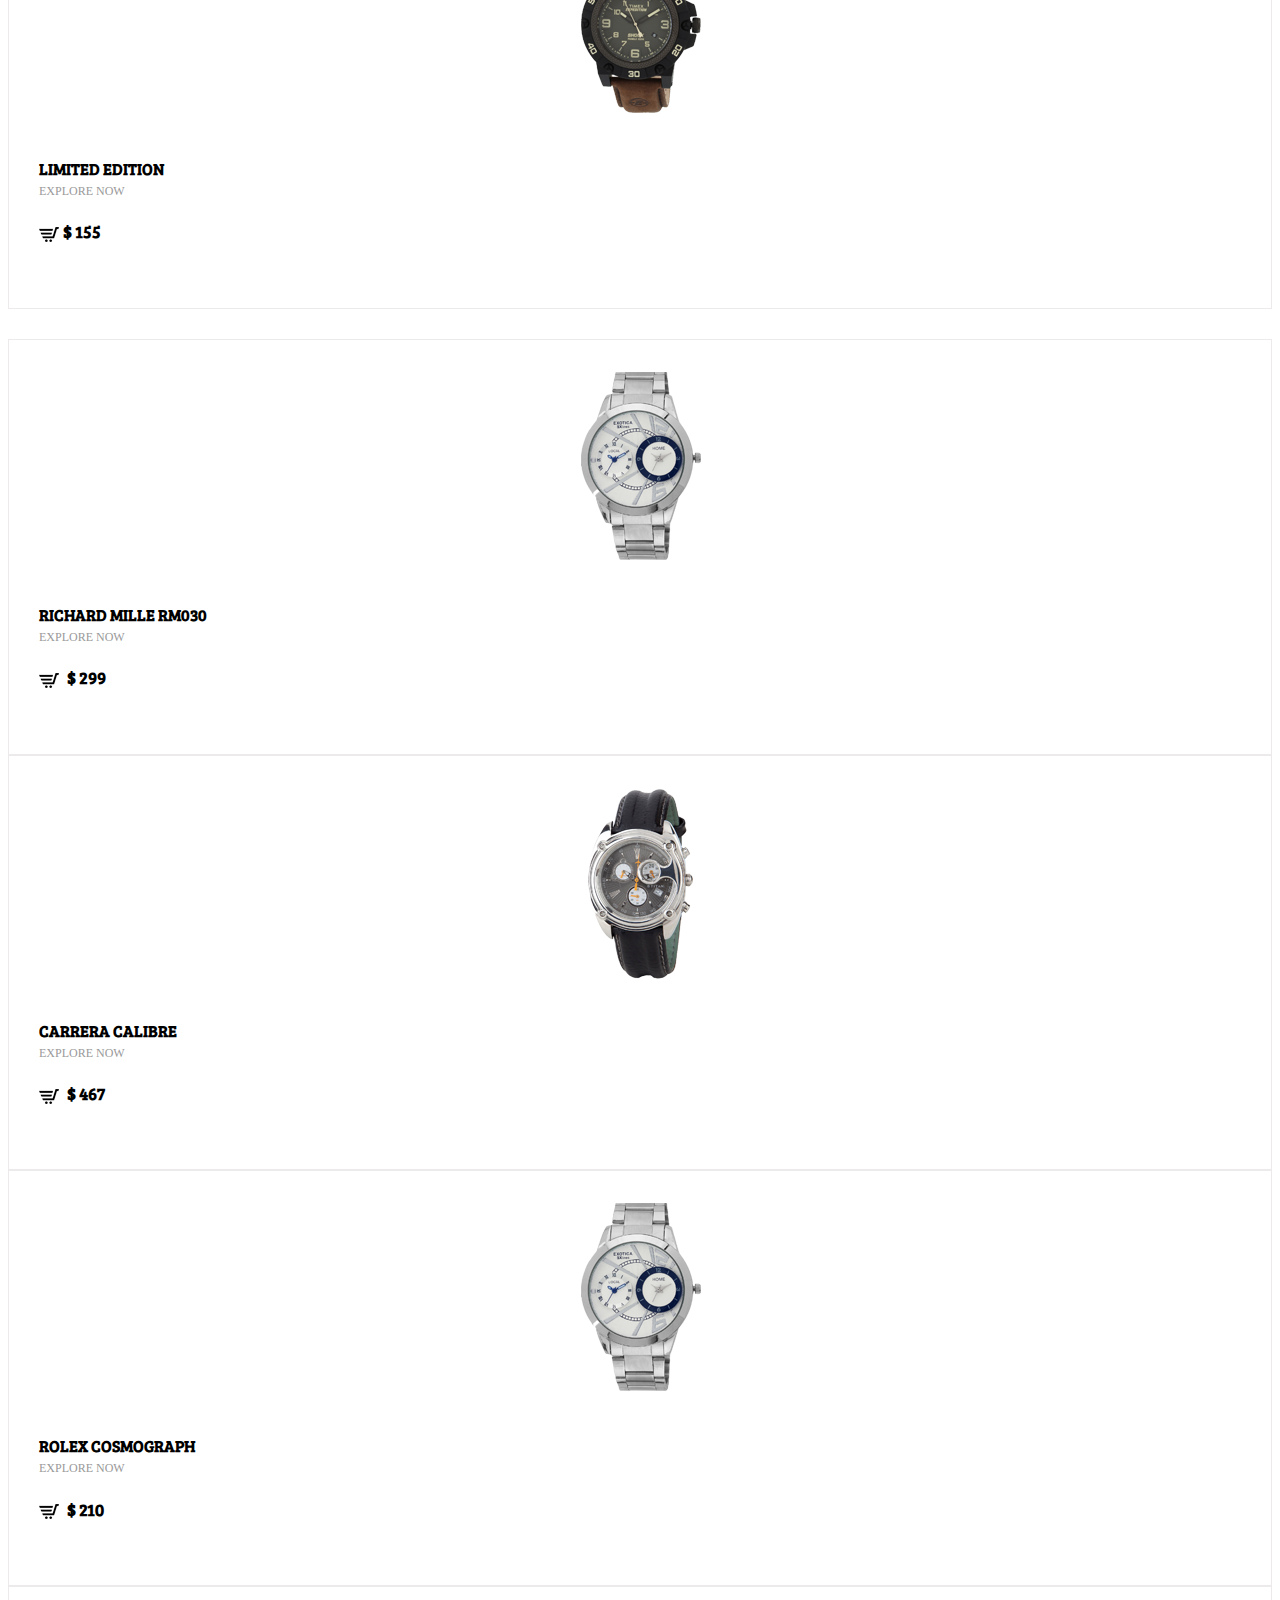
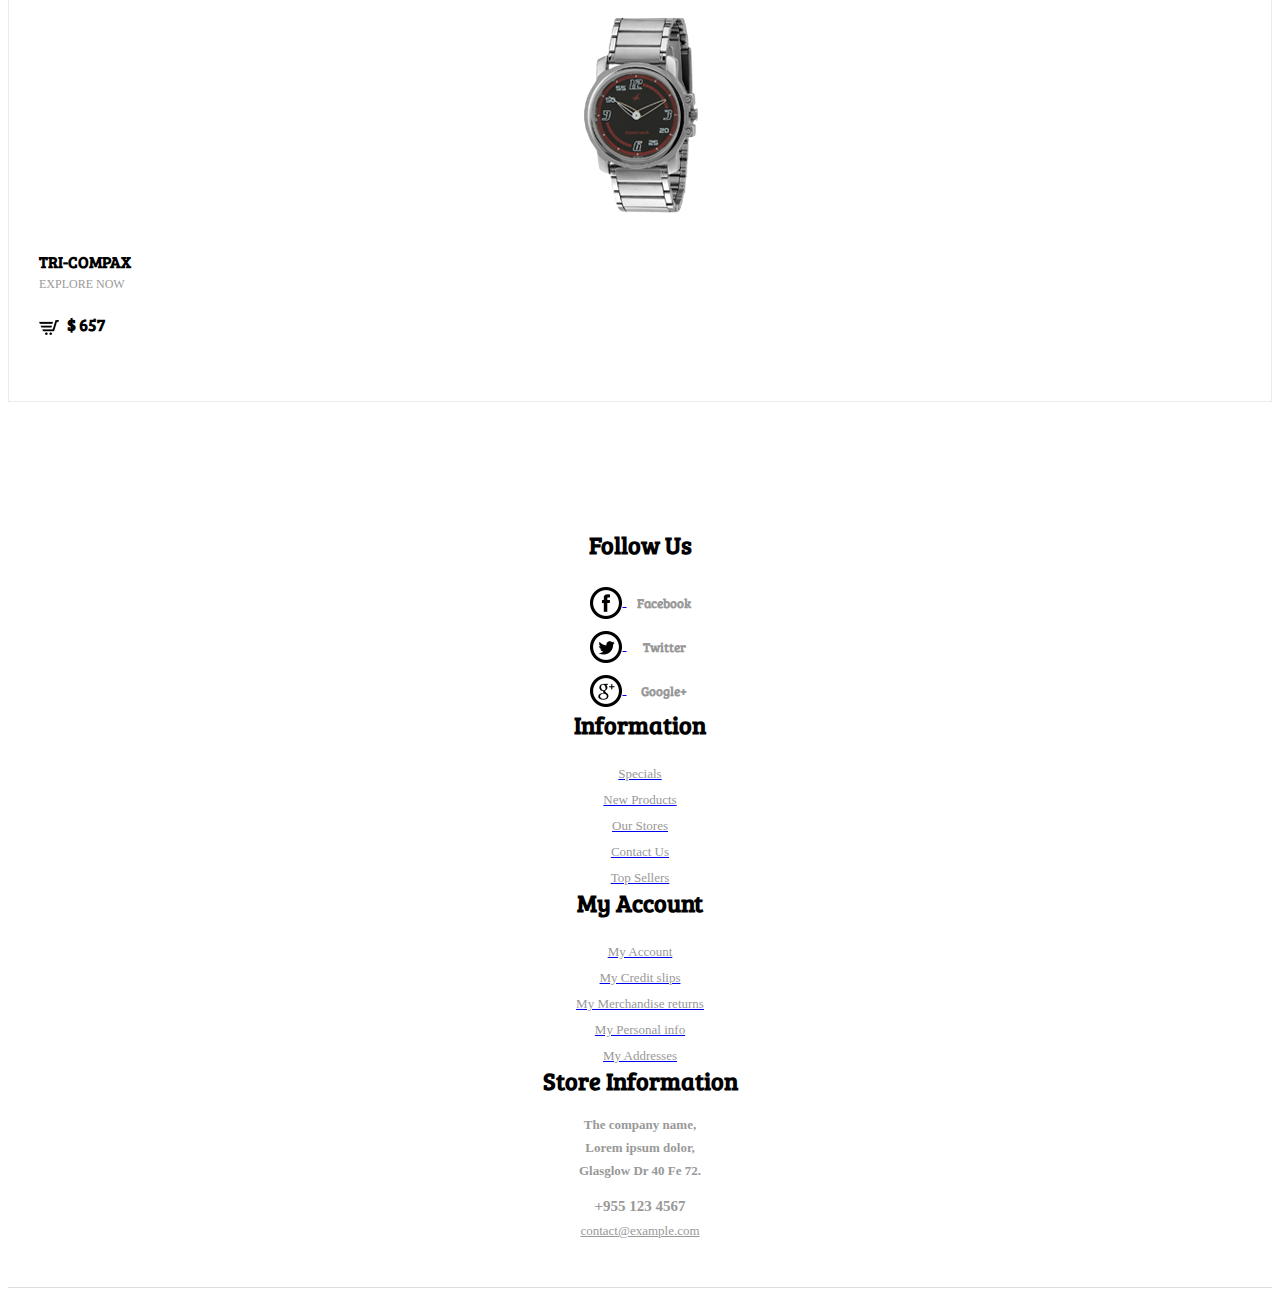
<file: female.html>
<!doctype html>
<html lang="en">

<head>
  <!-- Required meta tags -->
  <meta charset="utf-8">
  <meta name="viewport" content="width=device-width, initial-scale=1, shrink-to-fit=no">
  <!-- favicon -->
  <link rel="icon" href="images/favicon.ico">

  <!-- Bootstrap CSS -->
  <link rel="stylesheet" href="https://cdn.jsdelivr.net/npm/bootstrap@4.5.3/dist/css/bootstrap.min.css" integrity="sha384-TX8t27EcRE3e/ihU7zmQxVncDAy5uIKz4rEkgIXeMed4M0jlfIDPvg6uqKI2xXr2" crossorigin="anonymous">
  <link rel="stylesheet" href="css/style.css">
  <link href="https://fonts.googleapis.com/css2?family=Bree+Serif&display=swap" rel="stylesheet">
  <title>LOMEX</title>
</head>

<body>
  <p class="addcart"></p>

  <nav class="navbar navbar-expand-lg navbar-light bg-light">
    <a class="navbar-brand" href="#">Lomex</a>
    <button class="navbar-toggler" type="button" data-toggle="collapse" data-target="#navbarSupportedContent" aria-controls="navbarSupportedContent" aria-expanded="false" aria-label="Toggle navigation">
      <span class="navbar-toggler-icon"></span>
    </button>

    <div class="collapse navbar-collapse" id="navbarSupportedContent">
      <ul class="navbar-nav ml-auto">
        <li class="nav-item active">
          <a class="nav-link" href="index.html">Home <span class="sr-only">(current)</span></a>
        </li>
        <li class="nav-item active">
          <a class="nav-link" href="contact.html">Contact us <span class="sr-only">(current)</span></a>
        </li>

        <li class="nav-item active">
          <a class="nav-link" href="index.html#scroll">MEN<span class="sr-only">(current)</span></a>
        </li>
        <li class="nav-item active">
          <a class="nav-link" href="female.html">WOMEN<span class="sr-only">(current)</span></a>
        </li>
        <li class="nav-item dropdown">
          <select class="form-control">
            <option><a href="#" class="dollar">DOLLAR</a></option>
            <option><a href="#" class="rupee">RUPEE</a></option>
          </select>
        </li>
        <li class="nav-item">
          <a class="nav-link" href="#" tabindex="-1"> <img src="images/cart-2.png" alt=""> <span class="showcartvalue"></span> <span class="emptycart">Empty the cart</span> </a>
        </li>
      </ul>

    </div>
  </nav>





  <!--product-->
  <div class="product">
    <span class="gender1" style="display:none;">:WOMEN</span>
    <div class="container">
      <div class="product-top">
        <div class="row product-one">
          <div class="col-md-3 product-left">
            <div class="product-main simpleCart_shelfItem">
              <a href="single.html" class="mask"><img class="img-responsive zoom-img" src="images/p-3.png" alt=""></a>
              <div class="product-bottom">
                <h3>Heuer Aquaracer</h3>
                <p>Explore Now</p>
                <h4><a class="item_add" href="#"><i></i></a> <span class=" item_price doll">$ 512</span></h4>
              </div>
              <div class="srch">
                <span>-50%</span>
              </div>
            </div>
          </div>
          <div class="col-md-3 product-left">
            <div class="product-main simpleCart_shelfItem">
              <a href="single.html" class="mask"><img class="img-responsive zoom-img" src="images/p-6.png" alt=""></a>
              <div class="product-bottom">
                <h3>Rolex Batman</h3>
                <p>Explore Now</p>
                <h4><a class="item_add" href="#"><i></i></a> <span class=" item_price doll">$ 683</span></h4>
              </div>
              <div class="srch">
                <span>-50%</span>
              </div>
            </div>
          </div>
          <div class="col-md-3 product-left">
            <div class="product-main simpleCart_shelfItem">
              <a href="single.html" class="mask"><img class="img-responsive zoom-img" src="images/p-7.png" alt=""></a>
              <div class="product-bottom">
                <h3>Universal Genève </h3>
                <p>Explore Now</p>
                <h4><a class="item_add" href="#"><i></i></a> <span class=" item_price doll">$ 751</span> </h4>
              </div>
              <div class="srch">
                <span>-50%</span>
              </div>
            </div>
          </div>

          <div class="col-md-3 product-left">
            <div class="product-main simpleCart_shelfItem">
              <a href="single.html" class="mask"><img class="img-responsive zoom-img" src="images/p-5.png" alt=""></a>
              <div class="product-bottom">
                <h3>Limited Edition</h3>
                <p>Explore Now</p>
                <h4><a class="item_add" href="#"><i></i></a><span class=" item_price doll">$ 155</span></h4>
              </div>
              <div class="srch">
                <span>-50%</span>
              </div>
            </div>
          </div>

          <div class="clearfix"></div>
        </div>
        <div class="row product-one">
          <div class="col-md-3 product-left">
            <div class="product-main simpleCart_shelfItem">
              <a href="single.html" class="mask"><img class="img-responsive zoom-img" src="images/p-1.png" alt=""></a>
              <div class="product-bottom">
                <h3>Richard Mille RM030</h3>
                <p>Explore Now</p>
                <h4><a class="item_add" href="#"><i></i></a> <span class=" item_price doll">$ 299</span></h4>
              </div>
              <div class="srch">
                <span>-50%</span>
              </div>
            </div>
          </div>
          <div class="col-md-3 product-left">
            <div class="product-main simpleCart_shelfItem">
              <a href="single.html" class="mask"><img class="img-responsive zoom-img" src="images/p-2.png" alt=""></a>
              <div class="product-bottom">
                <h3> Carrera Calibre</h3>
                <p>Explore Now</p>
                <h4><a class="item_add" href="#"><i></i></a> <span class=" item_price doll">$ 467</span></h4>
              </div>
              <div class="srch">
                <span>-50%</span>
              </div>
            </div>
          </div>
          <div class="col-md-3 product-left">
            <div class="product-main simpleCart_shelfItem">
              <a href="single.html" class="mask"><img class="img-responsive zoom-img" src="images/p-8.png" alt=""></a>
              <div class="product-bottom">
                <h3>Rolex Cosmograph</h3>
                <p>Explore Now</p>
                <h4><a class="item_add" href="#"><i></i></a> <span class=" item_price doll">$ 210</span></h4>
              </div>
              <div class="srch">
                <span>-50%</span>
              </div>
            </div>
          </div>

          <div class="col-md-3 product-left">
            <div class="product-main simpleCart_shelfItem">
              <a href="single.html" class="mask"><img class="img-responsive zoom-img" src="images/p-4.png" alt=""></a>
              <div class="product-bottom">
                <h3>Tri-Compax</h3>
                <p>Explore Now</p>
                <h4><a class="item_add" href="#"><i></i></a> <span class=" item_price doll">$ 657</span></h4>
              </div>
              <div class="srch">
                <span>-50%</span>
              </div>
            </div>
          </div>
          <div class="clearfix"></div>
        </div>
      </div>
    </div>
  </div>





  <!--information-->
  <div class="information">
    <div class="container">
      <div class="row infor-top">
        <div class="col-lg-3 col-md-6 col-sm-6 col-xs-6 infor-left">
          <h3>Follow Us</h3>
          <ul>
            <li><a href="#"><span class="fb"></span>
                <h6 style="width:55px;">Facebook</h6>
              </a></li>
            <li><a href="#"><span class="twit"></span>
                <h6 style="width:55px;">Twitter</h6>
              </a></li>
            <li><a href="#"><span class="google"></span>
                <h6 style="width:55px;">Google+</h6>
              </a></li>
          </ul>
        </div>
        <div class="col-lg-3 col-md-6 col-sm-6 col-xs-6 infor-left">
          <h3>Information</h3>
          <ul>
            <li><a href="#">
                <p>Specials</p>
              </a></li>
            <li><a href="#">
                <p>New Products</p>
              </a></li>
            <li><a href="#">
                <p>Our Stores</p>
              </a></li>
            <li><a href="contact.html">
                <p>Contact Us</p>
              </a></li>
            <li><a href="#">
                <p>Top Sellers</p>
              </a></li>
          </ul>
        </div>
        <div class="col-lg-3 col-md-6 col-sm-6 col-xs-6 infor-left">
          <h3>My Account</h3>
          <ul>

            <li><a href="account.html">
                <p>My Account</p>
              </a></li>
            <li><a href="#">
                <p>My Credit slips</p>
              </a></li>
            <li><a href="#">
                <p>My Merchandise returns</p>
              </a></li>
            <li><a href="#">
                <p>My Personal info</p>
              </a></li>
            <li><a href="#">
                <p>My Addresses</p>
              </a></li>
          </ul>
        </div>
        <div class="col-lg-3 col-md-6 col-sm-6 col-xs-6 infor-left">
          <h3>Store Information</h3>
          <h4>The company name,
            <span>Lorem ipsum dolor,</span>
            Glasglow Dr 40 Fe 72.</h4>
          <h5>+955 123 4567</h5>
          <p><a href="mailto:example@email.com">contact@example.com</a></p>
        </div>
        <div class="clearfix"></div>
      </div>
    </div>
  </div>


  <script src="https://code.jquery.com/jquery-3.5.1.slim.min.js" integrity="sha384-DfXdz2htPH0lsSSs5nCTpuj/zy4C+OGpamoFVy38MVBnE+IbbVYUew+OrCXaRkfj" crossorigin="anonymous"></script>
  <script src="https://cdn.jsdelivr.net/npm/bootstrap@4.5.3/dist/js/bootstrap.bundle.min.js" integrity="sha384-ho+j7jyWK8fNQe+A12Hb8AhRq26LrZ/JpcUGGOn+Y7RsweNrtN/tE3MoK7ZeZDyx" crossorigin="anonymous"></script>
  <script src="https://ajax.googleapis.com/ajax/libs/jquery/3.5.1/jquery.min.js"></script>
  <script src="javascript/index.js" charset="utf-8"></script>
</body>

</html>
</file>
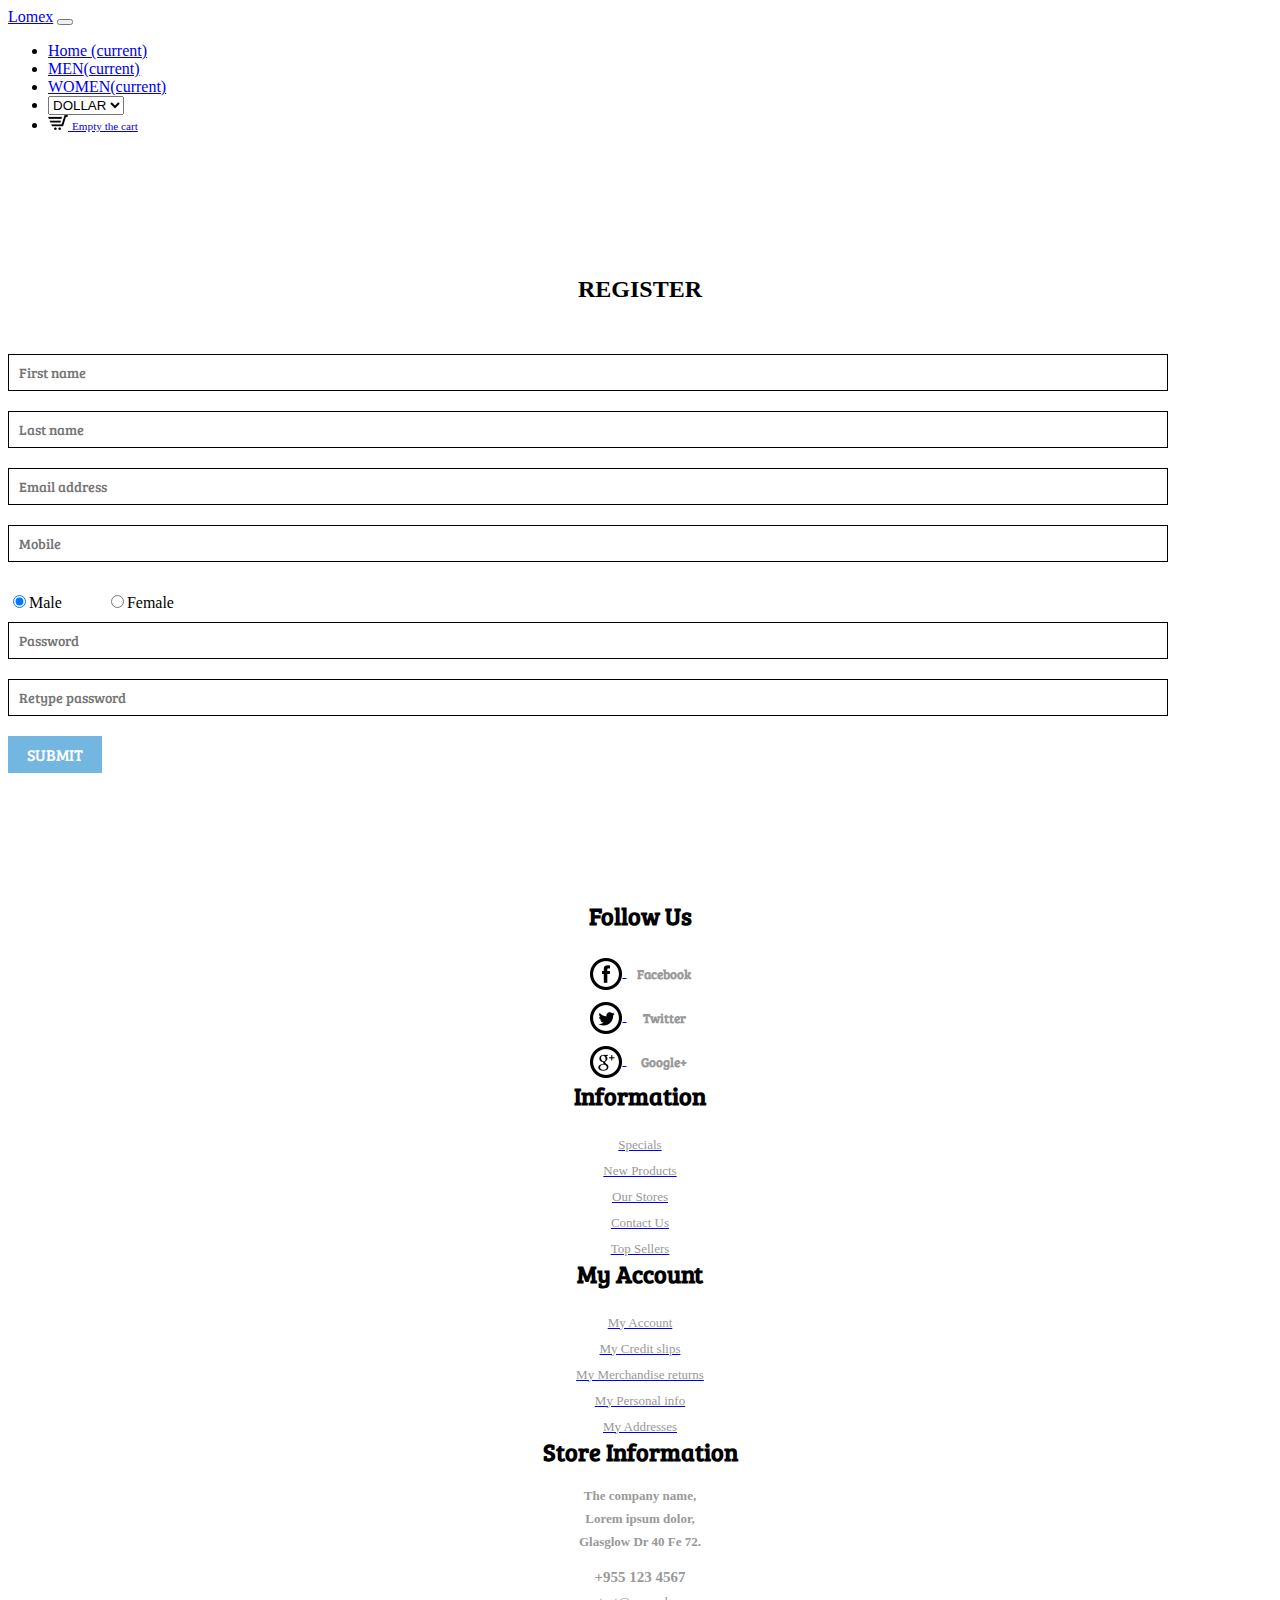
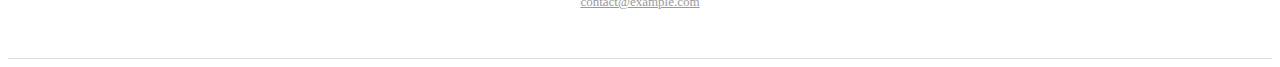
<file: register.html>
<!doctype html>
<html lang="en">

<head>
  <!-- Required meta tags -->
  <meta charset="utf-8">
  <meta name="viewport" content="width=device-width, initial-scale=1, shrink-to-fit=no">
  <!-- favicon -->
  <link rel="icon" href="images/favicon.ico">

  <!-- Bootstrap CSS -->
  <link rel="stylesheet" href="https://cdn.jsdelivr.net/npm/bootstrap@4.5.3/dist/css/bootstrap.min.css" integrity="sha384-TX8t27EcRE3e/ihU7zmQxVncDAy5uIKz4rEkgIXeMed4M0jlfIDPvg6uqKI2xXr2" crossorigin="anonymous">
  <link rel="stylesheet" href="css/style.css">
  <link href="https://fonts.googleapis.com/css2?family=Bree+Serif&display=swap" rel="stylesheet">
  <title>LOMEX</title>
</head>

<body>
  <p class="addcart"></p>

  <nav class="navbar navbar-expand-lg navbar-light bg-light">
    <a class="navbar-brand" href="#">Lomex</a>
    <button class="navbar-toggler" type="button" data-toggle="collapse" data-target="#navbarSupportedContent" aria-controls="navbarSupportedContent" aria-expanded="false" aria-label="Toggle navigation">
      <span class="navbar-toggler-icon"></span>
    </button>

    <div class="collapse navbar-collapse" id="navbarSupportedContent">
      <ul class="navbar-nav ml-auto">
        <li class="nav-item active">
          <a class="nav-link" href="index.html">Home <span class="sr-only">(current)</span></a>
        </li>

        <li class="nav-item active">
          <a class="nav-link" href="index.html#scroll">MEN<span class="sr-only">(current)</span></a>
        </li>
        <li class="nav-item active">
          <a class="nav-link" href="female.html">WOMEN<span class="sr-only">(current)</span></a>
        </li>
        <li class="nav-item dropdown">
          <select class="form-control">
            <option><a href="#" class="dollar">DOLLAR</a></option>
            <option><a href="#" class="rupee">RUPEE</a></option>
          </select>
        </li>
        <li class="nav-item">
          <a class="nav-link" href="#" tabindex="-1"> <img src="images/cart-2.png" alt=""> <span class="showcartvalue"></span> <span class="emptycart">Empty the cart</span> </a>
        </li>
      </ul>

    </div>
  </nav>


  <!-- Register -->
  <div class="register">
    <div class="container">
      <div class="register-top heading">
        <h2>REGISTER</h2>
      </div>
      <div class="row register-main">
        <div class="col-md-6 account-left">
          <input placeholder="First name" type="text" tabindex="1" required="">
          <input placeholder="Last name" type="text" tabindex="2" required="">
          <input placeholder="Email address" type="text" tabindex="3" required="">
          <input placeholder="Mobile" type="text" tabindex="3" required="">
          <ul>
            <li><label class="radio left"><input type="radio" name="radio" checked=""><i></i>Male</label></li>
            <li><label class="radio"><input type="radio" name="radio"><i></i>Female</label></li>
            <div class="clearfix"></div>
          </ul>
        </div>
        <div class="col-md-6 account-left">
          <input placeholder="Password" type="password" tabindex="4" required="">
          <input placeholder="Retype password" type="password" tabindex="4" required="">
        </div>
        <div class="clearfix"></div>
      </div>
      <div class="address submit">
        <input type="submit" value="Submit">
      </div>
    </div>
  </div>




  <!-- Information -->
  <div class="information">
    <div class="container">
      <div class="row infor-top">
        <div class="col-lg-3 col-md-6 col-sm-6 col-xs-6 infor-left">
          <h3>Follow Us</h3>
          <ul>
            <li><a href="#"><span class="fb"></span>
                <h6 style="width:55px;">Facebook</h6>
              </a></li>
            <li><a href="#"><span class="twit"></span>
                <h6 style="width:55px;">Twitter</h6>
              </a></li>
            <li><a href="#"><span class="google"></span>
                <h6 style="width:55px;">Google+</h6>
              </a></li>
          </ul>
        </div>
        <div class="col-lg-3 col-md-6 col-sm-6 col-xs-6 infor-left">
          <h3>Information</h3>
          <ul>
            <li><a href="#">
                <p>Specials</p>
              </a></li>
            <li><a href="#">
                <p>New Products</p>
              </a></li>
            <li><a href="#">
                <p>Our Stores</p>
              </a></li>
            <li><a href="contact.html">
                <p>Contact Us</p>
              </a></li>
            <li><a href="#">
                <p>Top Sellers</p>
              </a></li>
          </ul>
        </div>
        <div class="col-lg-3 col-md-6 col-sm-6 col-xs-6 infor-left">
          <h3>My Account</h3>
          <ul>

            <li><a href="account.html">
                <p>My Account</p>
              </a></li>
            <li><a href="#">
                <p>My Credit slips</p>
              </a></li>
            <li><a href="#">
                <p>My Merchandise returns</p>
              </a></li>
            <li><a href="#">
                <p>My Personal info</p>
              </a></li>
            <li><a href="#">
                <p>My Addresses</p>
              </a></li>
          </ul>
        </div>
        <div class="col-lg-3 col-md-6 col-sm-6 col-xs-6 infor-left">
          <h3>Store Information</h3>
          <h4>The company name,
            <span>Lorem ipsum dolor,</span>
            Glasglow Dr 40 Fe 72.</h4>
          <h5>+955 123 4567</h5>
          <p><a href="mailto:example@email.com">contact@example.com</a></p>
        </div>
        <div class="clearfix"></div>
      </div>
    </div>
  </div>


  <script src="https://code.jquery.com/jquery-3.5.1.slim.min.js" integrity="sha384-DfXdz2htPH0lsSSs5nCTpuj/zy4C+OGpamoFVy38MVBnE+IbbVYUew+OrCXaRkfj" crossorigin="anonymous"></script>
  <script src="https://cdn.jsdelivr.net/npm/bootstrap@4.5.3/dist/js/bootstrap.bundle.min.js" integrity="sha384-ho+j7jyWK8fNQe+A12Hb8AhRq26LrZ/JpcUGGOn+Y7RsweNrtN/tE3MoK7ZeZDyx" crossorigin="anonymous"></script>
  <script src="https://ajax.googleapis.com/ajax/libs/jquery/3.5.1/jquery.min.js"></script>
  <script src="javascript/index.js" charset="utf-8"></script>
</body>

</html>
</file>
<file: css/style.css>
@media only screen and (max-width: 800px) {
  .product {
    padding-bottom: 0;
  }
}

/* carousel */
.control {
  max-width: 80px;
}

/* emptycart */
.emptycart {
  font-size: 0.7em;
}

/*banner*/
.container11 {
  position: relative;
  width: 100%;
}

.showcartvalue {
  font-weight: bold;
}

.container11:hover .jio {
  background: rgba(6, 107, 195, 0.85);
}

.imager {
  opacity: 1;
  display: block;
  width: 100%;
  height: auto;
  transition: .5s ease;
  backface-visibility: hidden;
}

.middle {
  transition: .5s ease;
  opacity: 0;
  position: absolute;
  top: 50%;
  left: 50%;
  transform: translate(-50%, -50%);
  -ms-transform: translate(-50%, -50%);
  text-align: center;
}

.container11:hover .imager1 {
  opacity: 0.3;
}

.container11:hover .middle {
  opacity: 1;
}

.text {
  color: white;
  font-size: 0.8em;
  padding: 16px 32px;
  font-family: 'Bree Serif', serif;
}

.watch {
  text-align: center;
  margin-top: 3%;
}

.imager1 {
  width: 100%;
}

/* cart */
.addcart {
  background: black;
  color: white;
  display: none;
  padding: 0;
  margin: 0;
  text-align: center;
  font-family: 'Bree Serif', serif;
}

.showaddcart {
  display: block;
}

.icon {
  width: 10%;
}

/* product */
.imager2 {
  width: 100%;
  max-width: 125px;
}

.hide {
  display: none;
}

.product-left {
  text-align: center;
}

.product-main {
  padding: 1em 0 2.7em 0;
  border: 1px solid #ECEAEA;
}

.product {
  padding: 3em 0 6em 0;
}

.product-bottom h3 {
  font-size: 16px;
  color: #000;
  margin: 0;
  text-transform: uppercase;
  font-family: 'Bree Serif', serif;
}

.container {
  margin-top: 30px;
}

.product-bottom h4 span {
  font-size: 17px;
  color: #000;
  margin: 5px 0 0 0;
  font-family: 'Bree Serif', serif;
}

.product-bottom h4 i {
  background: url("../images/cart-2.png") no-repeat;
  width: 20px;
  height: 15px;
  display: inline-block;
  margin-right: 4px;
  vertical-align: middle;
}

.product-left:hover .product-bottom h4 i {
  background: url("../images/cart-3.png") no-repeat;
}

.product-bottom {
  text-align: left;
  margin-top: 20px;
  padding-left: 30px;
}

.product-bottom p {
  font-size: 12px;
  color: #999;
  margin: 5px 0 0 0;
  text-transform: uppercase;
}

.product-one:nth-child(2) {
  margin-top: 30px;
}

img.zoom-img {
  -webkit-transform: scale(1, 1);
  -webkit-transition-timing-function: ease-out;
  -webkit-transition-duration: 250ms;
  -moz-transform: scale(1, 1);
  -moz-transition-timing-function: ease-out;
  -moz-transition-duration: 250ms;
  margin: 0 auto;
}

.product-left:hover img.zoom-img {
  -webkit-transform: scale(1.05);
  -webkit-transition-timing-function: ease-out;
  -webkit-transition-duration: 700ms;
  -moz-transform: scale(1.05);
  -moz-transition-timing-function: ease-out;
  -moz-transition-duration: 700ms;
  overflow: hidden;
  cursor: pointer;
}

a.mask {
  text-decoration: none;
  overflow: hidden;
  display: block;
  padding: 12px 0px;
}

.product-left:hover .product-bottom h3 {
  color: #73B6E1;
  transition: 0.5s all ease;
  -webkit-transition: 0.5s all ease;
  -moz-transition: 0.5s all ease;
  -o-transition: 0.5s all ease;
  -ms-transition: 0.5s all ease;
}

.product-left:hover .product-bottom h4 span {
  color: #73B6E1;
  transition: 0.5s all ease;
  -webkit-transition: 0.5s all ease;
  -moz-transition: 0.5s all ease;
  -o-transition: 0.5s all ease;
  -ms-transition: 0.5s all ease;
}

.product-left:hover .product-main {
  border: 1px solid #73B6E1;
  transition: 0.5s all ease;
  -webkit-transition: 0.5s all ease;
  -moz-transition: 0.5s all ease;
  -o-transition: 0.5s all ease;
  -ms-transition: 0.5s all ease;
}

.product-left:hover .srch {
  display: block;
}

.srch {
  display: none;
  position: absolute;
  top: 18%;
  left: 16px;
}

.srch span {
  background: #73B6E1;
  color: #fff;
  font-size: 15px;
  font-weight: 400;
  padding: 10px 25px;
}

.item_add {
  color: #fff;
  border: none;
}

/* information */
.infor-left h3 {
  font-size: 1.5em;
  color: #000;
  margin: 0 0 0 0;
  font-family: 'Bree Serif', serif;
  text-align: center;
  font-weight: bold;
}

.infor-left ul li a span {
  background: url("../images/s-icons.png") no-repeat;
  width: 34px;
  height: 34px;
  display: inline-block;
  vertical-align: middle;
}

.infor-left ul li a span:hover {
  transition: .5s all;
  -webkit-transition: .5s all;
  -o-transition: .5s all;
  -ms-transition: .5s all;
  -moz-transition: .5s all;
  transform: rotatey(360deg);
  -webkit-transform: rotatey(360deg);
  -moz-transform: rotatey(360deg);
  -o-transform: rotatey(360deg);
  -ms-transform: rotatey(360deg);
}

.infor-left ul li a span.fb {
  background-position: 0px 0px;
}

.infor-left ul li a span.twit {
  background-position: -34px 0px;
}

.infor-left ul li a span.google {
  background-position: -68px 0px;
}

.infor-left ul {
  padding: 0;
  margin: 25px 0 0 0;
}

.infor-left ul li {
  display: block;
  list-style: none;
  margin-top: 10px;
  text-align: center;
}

.infor-left ul li:nth-child(1) {
  margin-top: 0;
}

.infor-left ul li a h6 {
  color: #999;
  font-size: 13px;
  font-family: 'Bree Serif', serif;
  margin: 0 0 0 10px;
  display: inline-block;
  vertical-align: middle;
}

.infor-left ul li a h6:hover {
  color: #73B6E1;
}

.infor-left ul li a p {
  color: #999;
  font-size: 13px;
  margin: 0;
}

.infor-left ul li a p:hover {
  color: #73B6E1;
}

.infor-left ul li a:hover {
  text-decoration: none;
}

.infor-left h4 {
  color: #999;
  font-size: 13px;
  margin: 20px 0 0 0;
  text-align: center;
}

.infor-left h4 span {
  display: block;
  margin: 7px 0;
  text-align: center;
}

.infor-left h5 {
  font-size: 15px;
  color: #999;
  margin: 19px 0 0 0;
  text-align: center;
}

.infor-left p a {
  font-size: 13px;
  color: #999;
  text-align: center;
}

.infor-left p a:hover {
  color: #73B6E1;
  text-decoration: none;
}

.infor-left p {
  margin: 6px 0 0 0;
  text-align: center;
}

.infor-top {
  border-bottom: 1px solid #DEDEDE;
  padding-bottom: 3em;
}

/* Contact */
.contact {
  padding: 6em 0px;
}

.contact-top {
  text-align: center;
}

.contact-text {
  margin-top: 4%;
}

.contact-right input[type="text"] {
  width: 32.51%;
  margin: 0px;
  color: #000;
  background: none;
  padding: 15px 10px;
  outline: none;
  border: 1px solid #000;
  font-family: 'Bree Serif', serif;
}

.contact-right textarea {
  width: 100%;
  color: #000;
  resize: none;
  background: none;
  height: 12.7em;
  padding: 15px;
  outline: none;
  border: 1px solid #000;
  margin-top: 1.4%;
  font-family: 'Bree Serif', serif;
}

.submit-btn input[type=submit] {
  color: #000;
  padding: 9px 42px;
  font-size: 15px;
  cursor: pointer;
  margin: 20px 0 0 0px;
  border: 1px solid #000;
  background: none;
  font-family: 'Bree Serif', serif;
  outline: none;
}

.submit-btn input[type=submit]:hover {
  background: #73B6E1;
  border: 1px solid #73B6E1;
  color: #fff;
  transition: 0.5s all;
  -webkit-transition: 0.5s all;
  -moz-transition: 0.5s all;
  -ms-transition: 0.5s all;
  -o-transition: 0.5s all;
}

.address h5 {
  color: #73B6E1;
  font-size: 1.5em;
  font-weight: 700;
  margin: 0;
}

.address p {
  color: #999;
  font-size: 16px;
  line-height: 1.6em;
  margin-top: 1em;
}

.address p span {
  display: block;
}

.address p a {
  color: #999;
}

.address:nth-child(1) {
  margin-bottom: 2em;
}

.contact-input {
  .min-width: 150px;
  width: 100%;
}

/* account */
.account {
  padding: 6em 0px;
}

.account-left h3 {
  font-size: 1.7em;
  color: #73b6e1;
  margin: 0 0 0 0;
  font-family: 'Bree Serif', serif;
}

.account-top, .register-top {
  text-align: center;
}

.account-main, .register-main {
  margin-top: 4%;
}

.account-bottom {
  margin-top: 2.2em;
}

.account-left input[type="text"], .account-left input[type="password"] {
  width: 90%;
  margin: 0px;
  color: #000;
  background: none;
  padding: 8px 10px;
  outline: none;
  border: 1px solid #000;
  font-family: 'Bree Serif', serif;
  font-size: 14px;
  margin-bottom: 20px;
}

.address {
  margin-top: 10px;
}

.submit {
  margin: 0 0 0 0;
}

.address a {
  font-size: 14px;
  color: #666;
  font-weight: 500;
  font-family: 'Bree Serif', serif;
  margin-right: 20px;
}

.address input[type="submit"] {
  background: #73B6E1;
  color: #FFF;
  font-size: 1em;
  padding: 0.5em 1.2em;
  transition: 0.5s all;
  -webkit-transition: 0.5s all;
  -moz-transition: 0.5s all;
  -o-transition: 0.5s all;
  display: inline-block;
  text-transform: uppercase;
  border: none;
  outline: none;
  font-family: 'Bree Serif', serif;
}

.address input[type="submit"]:hover {
  background: #000;
  transition: 0.5s all;
  -webkit-transition: 0.5s all;
  -moz-transition: 0.5s all;
  -o-transition: 0.5s all;
}

.account-left ul {
  padding: 0;
  margin: 0;
}

.account-left ul li {
  list-style: none;
  display: inline-block;
}

.radio {
  margin-top: 0;
}

.account-left ul li:nth-child(1) {
  margin-right: 40px;
}

.account-left ul {
  padding: 0;
  margin: 10px 0 10px 0;
}

.sky-form.checkbox {
  font-size: 0.85em;
  color: #999;
  margin: 0;
}

.account-left p {
  margin: 1.2em 0 2.2em 0;
  font-size: 14px;
  line-height: 1.8em;
  color: #999;
}

.account-right a {
  font-size: 13px;
  padding: 10px 12px;
  color: #fff;
  background: #73B6E1;
}

.account-right a:hover {
  text-decoration: none;
  background: #000;
}

.register {
  padding: 6em 0px;
}

/* Stars */
.star-on {
  padding-top: 1.3em;
}

.star-on ul {
  float: left;
  padding: 0;
  margin: 0;
}

.star-on ul li {
  vertical-align: sub;
}

ul.star-footer li {
  display: inline-block;
}

.star-on a {
  text-decoration: none;
  font-size: 1em;
  color: #000;
}

.star-on a:hover {
  color: #73b6e1;
}

ul.star-footer li i {
  height: 16px;
  width: 16px;
  background: url("../images/star.png") no-repeat;
  display: inline-block;
}

.tabs {
  margin-top: 4em;
}

.latestproducts {
  margin-top: 3.5em;
}

.single-para h2 {
  font-size: 2.2em;
  color: #000;
  margin: 0 0 0 0;
  font-family: 'BreeSerif-Regular';
}

.star-on {
  padding-top: 1.3em;
}

.star-on ul {
  float: left;
  padding: 0;
  margin: 0;
}

.star-on ul li {
  vertical-align: sub;
}

ul.star-footer li {
  display: inline-block;
}

.star-on a {
  text-decoration: none;
  font-size: 1em;
  color: #000;
}

.star-on a:hover {
  color: #73b6e1;
}

ul.star-footer li i {
  height: 16px;
  width: 16px;
  background: url("../images/star.png") no-repeat;
  display: inline-block;
}

.single-para h5 {
  color: #000;
  font-size: 2.3em;
  border-bottom: 1px solid #E6E6E6;
  margin: 0;
  padding: 17px 0 6px 0;
}

.single-para p {
  font-size: 15px;
  color: #000;
  line-height: 1.8em;
  margin: 1em 0 0 0;
}

.available {
  padding: 1em 0;
}

.available ul {
  padding: 0;
  margin: 0;
}

.available ul li {
  list-style: none;
  padding: 0 0.5em 0 0;
  color: #4c4c4c;
  font-size: 1.1em;
  float: left;
  width: 100%;
  margin: 0.5em 0;
}

.available ul li select {
  outline: none;
  padding: 12px;
  border: none;
  background: #eeeeee;
  width: 77%;
  margin-left: 13%;
  cursor: pointer;
}

.available ul li.size-in select {
  margin-left: 16%;
}

ul.tag-men {
  padding: 0.3em 0;
  border-top: 1px solid #C4C3C3;
  border-bottom: 1px solid #C4C3C3;
  margin: 10px 0 0 0;
}

ul.tag-men li {
  list-style: none;
  color: #000;
  margin: 5px 0;
  font-weight: 300;
  font-size: 0.9em;
  font-family: 'BreeSerif-Regular';
}

ul.tag-men li span.women1 {
  margin-left: 9em;
}

a.add-cart {
  text-decoration: none;
  color: #fff;
  background: #000;
  padding: 0.4em 0.8em;
  font-size: 1.15em;
  text-transform: uppercase;
  margin-top: 2em;
  display: inline-block;
}

a.add-cart:hover {
  background: #73b6e1;
  transition: 0.5s all;
  -webkit-transition: 0.5s all;
  -o-transition: 0.5s all;
  -moz-transition: 0.5s all;
  -ms-transition: 0.5s all;
}
</file>
